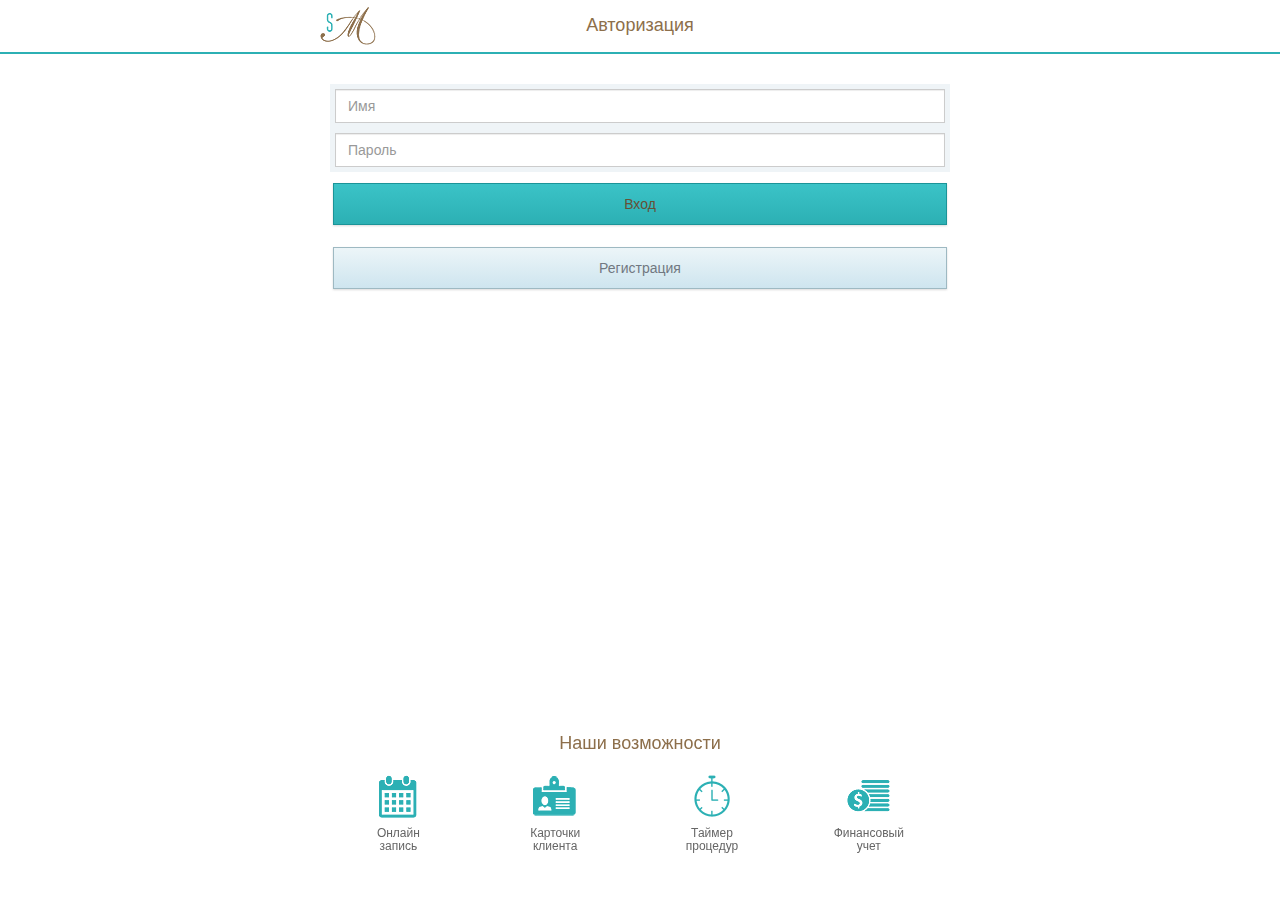
<file: index.html>
﻿<!DOCTYPE html>
<html>
    <head>
		<title></title>
		<meta charset="utf-8">
        
        <meta name="viewport" content="width=device-width, initial-scale=1, maximum-scale=1, user-scalable=no">

<script src="js/jquery.min.js"></script>

<link href="css/bootstrap.css" rel="stylesheet" type="text/css">
<link href="css/style.css" rel="stylesheet" type="text/css">
        
	</head>

<body>
    
        <div class="head">
        <div class="headcont"><a href="#" class="logo"><img src="css/img/logo.png" /></a><div class="head_tit">Авторизация</div></div>
            </div>

    <div class="allcont">

        <div class="content">
            <div class="formscont">
            <input type="text" class="form-control form1" placeholder="Имя" style="margin-bottom:10px;">
            <input type="text" class="form-control form1" placeholder="Пароль">
                </div>
        <a href="#" class="btn bottom1" style="margin:11px 0; width:99%;">Вход</a>
        <a href="#" class="btn bottom2" style="margin:11px 0; width:99%;">Регистрация</a>

                </div>

        <div class="foot1">
            <div style="text-align:center; margin-bottom:10px;" class="text1">Наши возможности</div>
            <div class="icons">
             <ul>
             <li><a href="#" class="ic_calendar"><span class="modal_rectangle"></span>Онлайн запись</a><p class="p_ic_calendar">text1 text text text text text text text text text text text text text text</p>
             </li>
             <li><a href="#" class="ic_vcard2"><span class="modal_rectangle"></span>Карточки клиента</a><p class="p_ic_vcard2">text2 text2 text2 tex2t text text text text text text text text text text text</p></li>
             <li><a href="#" class="ic_watch"><span class="modal_rectangle"></span>Таймер процедур</a><p class="p_ic_watch">text3 text3 text3 text3 text text text text text text text text text text text</p></li>
             <li><a href="#" class="ic_dollar"><span class="modal_rectangle"></span>Финансовый учет</a><p class="p_ic_dollar">text4 text4 text4 text4 text text text text text text text text text text text</p></li>
             </ul>
            </div>
                </div>

           </div>

    
</body>

</html>
</file>
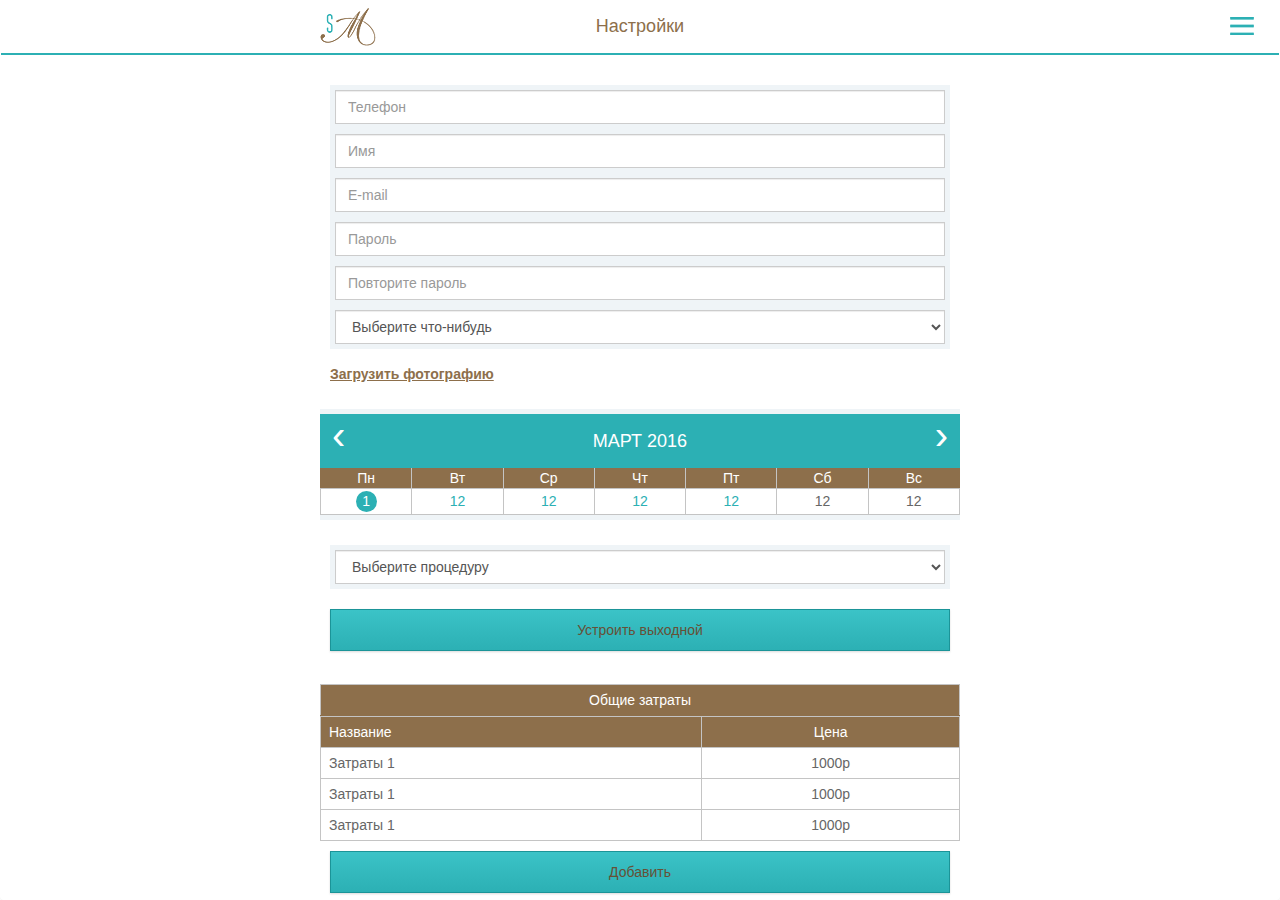
<file: 10_nastroyki.html>
<!DOCTYPE html>
<html>
    <head>
		<title></title>
		<meta charset="utf-8">
        <meta name="viewport" content="width=device-width, initial-scale=1, maximum-scale=1, user-scalable=no">

<script src="js/jquery.min.js"></script>
<script src="js/bootstrap.min.js"></script>
<script src="js/moment-with-locales.js"></script>
<script src="js/bootstrap-datetimepicker.js"></script>

<link href="css/bootstrap.min.css" rel="stylesheet" type="text/css">
        <link href="css/bootstrap-datetimepicker.css" rel="stylesheet" type="text/css">
<link href="css/style.css" rel="stylesheet" type="text/css">

       

    <style>
      .slideout-menu { left: auto; }
      .btn-hamburger { left: auto; right: 12px;}
      .box { height: 1500px; }
    </style>
        
	</head>

<body>

    <!-- Modal - vihodnoy -->

<div id="modal_vihodnoy" class="modal fade" role="dialog">
  <div class="modal-dialog">

    <div class="modal-content">
      <div class="modal-header">
        <button type="button" class="close" data-dismiss="modal">&times;</button>

        <h4 class="modal-title">Выберите день</h4>

      </div>
      <div class="modal-body">

        <!-- Modal content-->

        <div class="formscont">
             <div class="form-group">
                <div class='input-group date' id='datetimepicker2'>
                    <input type='text' class="form-control form1" placeholder="День" />
                    <span class="input-group-addon">
                        <span class="glyphicon glyphicon-calendar"></span>
                    </span>
                </div>
            </div>
         <script type="text/javascript">
            $(function () {
                $('#datetimepicker2').datetimepicker({
                    locale: 'ru',
                    format: 'DD.MM.YYYY'
                });
            });
        </script>
                </div>

        <!-- /Modal content-->

      </div>

      <div class="modal-footer">
        <a href="#" class="btn btn-success" style="float:left;">Сделать выходным</a><button type="button" class="btn btn-default" data-dismiss="modal">Закрыть</button>
      </div>
    </div>
    

  </div>
</div>

<!-- /Modal - vihodnoy -->


<!-- Modal - Затраты -->

<div id="zatrati" class="modal fade" role="dialog">
  <div class="modal-dialog">

    <div class="modal-content">
      <div class="modal-header">
        <button type="button" class="close" data-dismiss="modal">&times;</button>

        <h4 class="modal-title">Добавление затрат</h4>

      </div>
      <div class="modal-body">

        <!-- Modal content-->

        <div class="formscont">
            <input type="text" class="form-control form1 marbot1" placeholder="Наименование">
            <input type="text" class="form-control form1" placeholder="Цена">
                </div>

        <!-- /Modal content-->

      </div>

      <div class="modal-footer">
        <a href="#" class="btn btn-success" style="float:left;">Добавить</a><button type="button" class="btn btn-default" data-dismiss="modal">Закрыть</button>
      </div>
    </div>
    

  </div>
</div>

<!-- /Modal - Затраты -->


    <nav id="menu" class="menu">
      <a href="https://github.com/mango/slideout" target="_blank">
        <header class="menu-header">
          <span class="menu-header-title">Tests</span>
        </header>
      </a>

      <section class="menu-section">
        <h3 class="menu-section-title">Docs</h3>
        <ul class="menu-section-list">
          <li><a href="https://github.com/mango/slideout#installation" target="_blank">Installation</a></li>
          <li><a href="https://github.com/mango/slideout#usage" target="_blank">Usage</a></li>
          <li><a href="https://github.com/mango/slideout#api" target="_blank">API</a></li>
          <li><a href="https://github.com/mango/slideout#npm-scripts" target="_blank">npm-scripts</a></li>
        </ul>
      </section>

    </nav>

    <main id="panel" class="panel" style="position: fixed; margin:0;left: 0;top: 0; margin:0; padding:0;
  bottom: 0;
  right: 0;
  z-index: 0;
  overflow-y: auto;
  -webkit-overflow-scrolling: touch;">
     
    
        <div class="head">
      
        <div class="headcont"><a href="#" class="logo"><img src="css/img/logo.png" /></a><div class="head_tit">Настройки</div></div><button class="btn-hamburger js-slideout-toggle"></button>
            </div>

    <div class="allcont">

        <div class="content">
            <div class="formscont">
                <input type="text" class="form-control form1 marbot1" placeholder="Телефон" >
            <input type="text" class="form-control form1 marbot1" placeholder="Имя" >
                <input type="text" class="form-control form1 marbot1" placeholder="E-mail" >
                <input type="text" class="form-control form1 marbot1" placeholder="Пароль" >
                <input type="text" class="form-control form1 marbot1" placeholder="Повторите пароль" >

                <select class="form-control form1">
    <option selected disabled>Выберите что-нибудь</option>
    <option value="Чебурашка">Чебурашка</option>
    <option value="Крокодил Гена">Крокодил Гена</option>
    <option value="Шапокляк">Шапокляк</option>
    <option value="Крыса Лариса">Крыса Лариса</option>
   </select>

                </div>
            <div style="text-align:left; margin: 15px 0;"><input type="file" id="openfile" class="inputfile" /><label for="openfile" class="link1" style="text-align:left; cursor:pointer;">Загрузить фотографию</label></div>

                </div>


        <div style="background-color:#eff4f7; padding: 5px 0;">

        <div class="calendar">
            <div class="cal_head">
                <ul>
                    <li style="text-align:left; "><a href="#" class="cal_arrow">&#8249;</a></li>
                    <li style="position:relative;">
                        <div class="cal_week" style="padding: 15px;">МАРТ 2016</div>

                    </li>
                    <li style="text-align:right;"><a href="#" class="cal_arrow">&#8250;</a></li>
                </ul>
            </div>

            <div class="cal_body">
                <ul>
                    <li class="cal_body1" style="border-left: 1px #8d6f4b solid;">Пн</li><li class="cal_body1">Вт</li><li class="cal_body1">Ср</li><li class="cal_body1">Чт</li><li class="cal_body1">Пт</li><li class="cal_body1">Сб</li><li class="cal_body1" style="border-right: 1px #8d6f4b solid;">Вс</li>
                </ul>
                <ul>
                    <li class="cal_body2"><a href="#" class="link2 cal_active">1</a></li><li class="cal_body2"><a href="#" class="link2">12</a></li><li class="cal_body2"><a href="#" class="link2">12</a></li><li class="cal_body2"><a href="#" class="link2">12</a></li><li class="cal_body2"><a href="#" class="link2">12</a></li><li class="cal_body2"><a href="#">12</a></li><li class="cal_body2"><a href="#">12</a></li>
                </ul>
                
            </div>

        </div>

        </div>

        <br>

        <div class="content">
            <div class="formscont">

                <select class="form-control form1">
    <option selected disabled>Выберите процедуру</option>
    <option value="Чебурашка">Чебурашка</option>
    <option value="Крокодил Гена">Крокодил Гена</option>
    <option value="Шапокляк">Шапокляк</option>
    <option value="Крыса Лариса">Крыса Лариса</option>
   </select>

                </div>

            <a href="" class="btn bottom1" data-toggle="modal" data-target="#modal_vihodnoy" style="margin: 20px 0 28px 0; width:100%;">Устроить выходной</a>

            </div>


            <div class="table2">
            <ul>
                <li class="table2_head" style="border-bottom: 1px #8d6f4b solid; text-align:center;">Общие затраты</li>
                </ul>
                </div>
            
            <div class="table2">
            <ul>
                <li class="table2_head">Название</li><li style="text-align:center;" class="table2_head">Цена</li>
            </ul>
            <ul>
                <li><div class="table2_t1">Затраты 1</div></li><li><div class="table2_t1" style="text-align:center;">1000р</div></li>
            </ul>
                <ul>
                <li><div class="table2_t1">Затраты 1</div></li><li><div class="table2_t1" style="text-align:center;">1000р</div></li>
            </ul>
                <ul>
                <li><div class="table2_t1">Затраты 1</div></li><li><div class="table2_t1" style="text-align:center;">1000р</div></li>
            </ul>
           
        </div>

        <div class="content">

            <a href="" class="btn bottom1" data-toggle="modal" data-target="#zatrati" style="margin: 5px 0 5px 0; width:100%;">Добавить</a>

            </div>

            <div class="line1" style="margin: 0"></div>
        <br>

        

        <div class="content">

            <div class="formscont">

                <select class="form-control form1 marbot1">
    <option selected disabled>Фон</option>
    <option value="Чебурашка">Чебурашка</option>
    <option value="Крокодил Гена">Крокодил Гена</option>
    <option value="Шапокляк">Шапокляк</option>
    <option value="Крыса Лариса">Крыса Лариса</option>
   </select>

                <select class="form-control form1">
    <option selected disabled>Цвет текста</option>
    <option value="Чебурашка">Чебурашка</option>
    <option value="Крокодил Гена">Крокодил Гена</option>
    <option value="Шапокляк">Шапокляк</option>
    <option value="Крыса Лариса">Крыса Лариса</option>
   </select>

                </div>

            <br>

            </div>

        <br>


    </main>

    <script src="js/slideout.js"></script>
    <script>
      window.onload = function() {
        var slideout = new Slideout({
          'panel': document.getElementById('panel'),
          'menu': document.getElementById('menu'),
          'side': 'right'
        });

        document.querySelector('.js-slideout-toggle').addEventListener('click', function() {
          slideout.toggle();
        });

        document.querySelector('.menu').addEventListener('click', function(eve) {
          if (eve.target.nodeName === 'A') { slideout.close(); }
        });
      };
    </script>
    
</body>

</html>
</file>
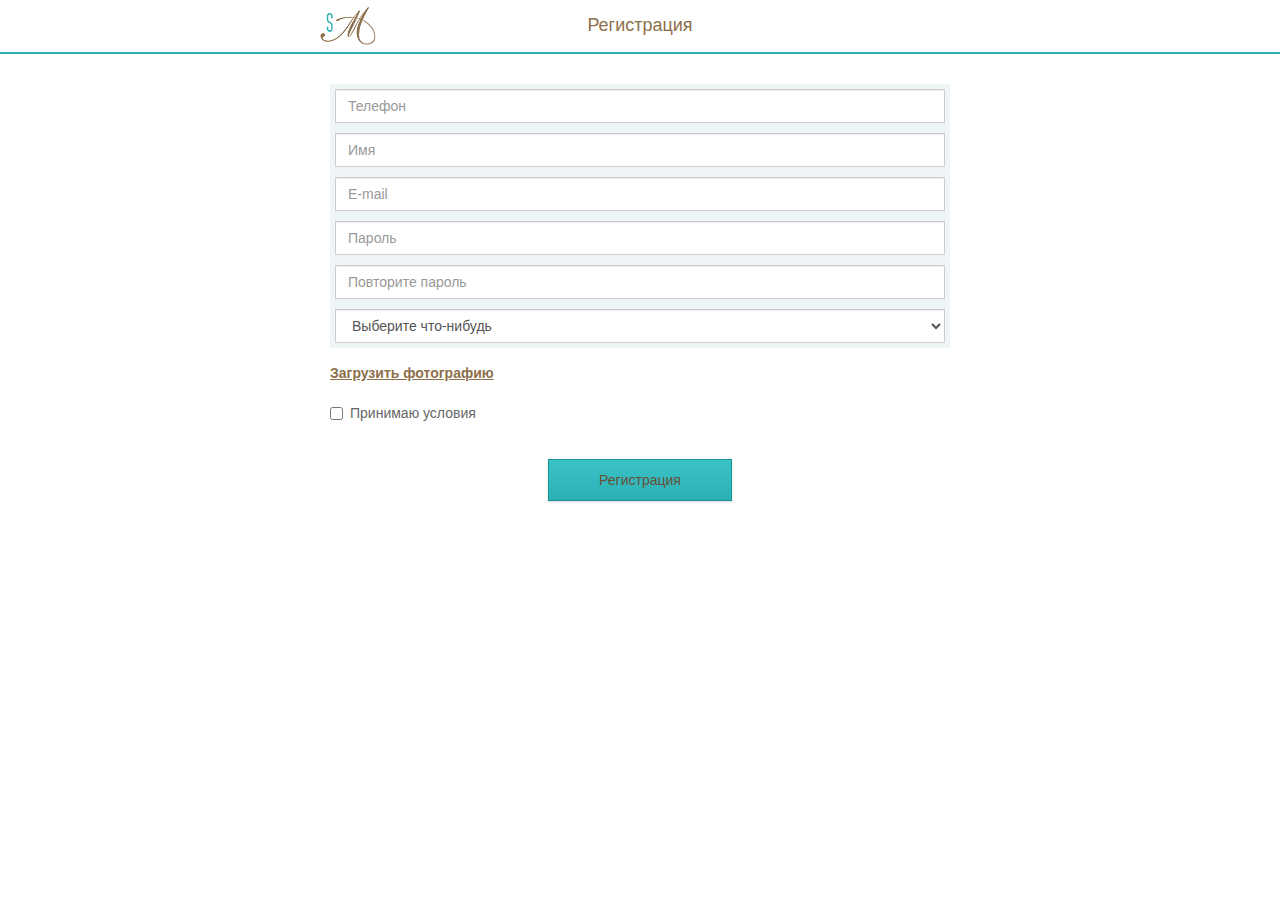
<file: 2_registracia.html>
﻿<!DOCTYPE html>
<html>
    <head>
		<title></title>
		<meta charset="utf-8">
        
        <meta name="viewport" content="width=device-width, initial-scale=1, maximum-scale=1, user-scalable=no">

<script src="js/jquery.min.js"></script>

<link href="css/bootstrap.css" rel="stylesheet" type="text/css">
<link href="css/style.css" rel="stylesheet" type="text/css">
        
	</head>

<body>
    
        <div class="head">
        <div class="headcont"><a href="#" class="logo"><img src="css/img/logo.png" /></a><div class="head_tit">Регистрация</div></div>
            </div>

    <div class="allcont">

        <div class="content">
            <div class="formscont">
                <input type="text" class="form-control form1 marbot1" placeholder="Телефон" >
            <input type="text" class="form-control form1 marbot1" placeholder="Имя" >
                <input type="text" class="form-control form1 marbot1" placeholder="E-mail" >
                <input type="text" class="form-control form1 marbot1" placeholder="Пароль" >
                <input type="text" class="form-control form1 marbot1" placeholder="Повторите пароль" >

                <select class="form-control form1">
    <option selected disabled>Выберите что-нибудь</option>
    <option value="Чебурашка">Чебурашка</option>
    <option value="Крокодил Гена">Крокодил Гена</option>
    <option value="Шапокляк">Шапокляк</option>
    <option value="Крыса Лариса">Крыса Лариса</option>
   </select>

                </div>
            <div style="text-align:left; margin: 15px 0;"><input type="file" id="openfile" class="inputfile" /><label for="openfile" class="link1" style="text-align:left; cursor:pointer;">Загрузить фотографию</label></div>
            <div style="text-align:left; margin-bottom:25px;" class="checkbox"><label><input type="checkbox">Принимаю условия</label></div>
        <a href="#" class="btn bottom1" style="margin:11px 0;">Регистрация</a>

                </div>

           </div>


    
</body>

</html>
</file>
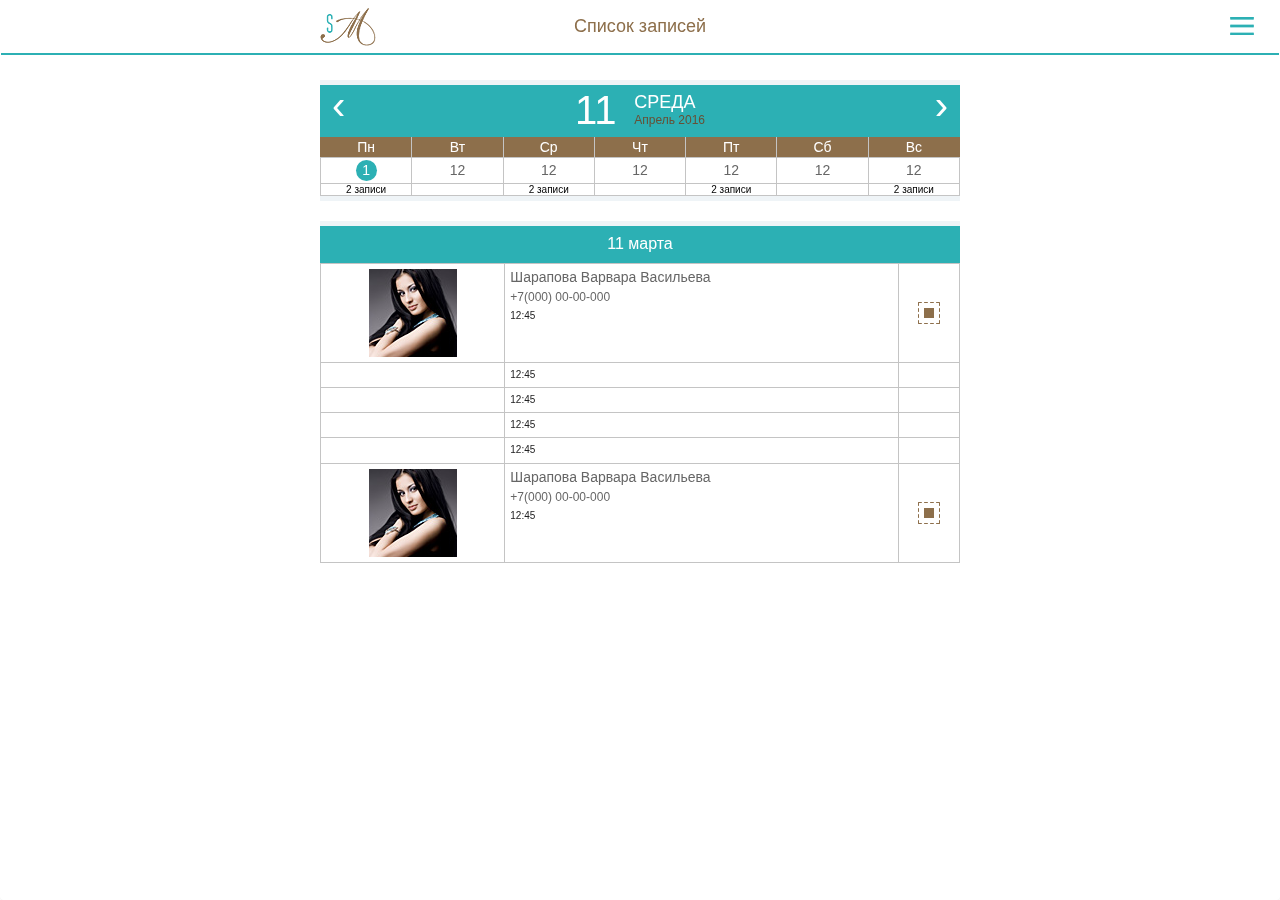
<file: 3_spisok_zapisey.html>
<!DOCTYPE html>
<html>
    <head>
		<title></title>
		<meta charset="utf-8">
        <meta name="viewport" content="width=device-width, initial-scale=1, maximum-scale=1, user-scalable=no">

<script src="js/jquery.min.js"></script>
<script src="js/bootstrap.min.js"></script>

<link href="css/bootstrap.css" rel="stylesheet" type="text/css">
<link href="css/style.css" rel="stylesheet" type="text/css">

       

    <style>
      .slideout-menu { left: auto; }
      .btn-hamburger { left: auto; right: 12px;}
      .box { height: 1500px; }
    </style>
        
	</head>

<body>

    <nav id="menu" class="menu">

      <section class="menu-section">
          <h3 class="menu-section-title"><a href="">Главная</a></h3>
        <h3 class="menu-section-title"><a href="">Регистрация</a></h3>
        <h3 class="menu-section-title"><a href="">Список записей</a></h3>
          <h3 class="menu-section-title"><a href="">Список клиентов</a></h3>
          <h3 class="menu-section-title"><a href="">Просмотр клиента</a></h3>
          <h3 class="menu-section-title"><a href="">Статистика</a></h3>
          <h3 class="menu-section-title"><a href="">Запись</a></h3>
          <h3 class="menu-section-title"><a href="">Страница записей</a></h3>
          <h3 class="menu-section-title"><a href="">Настройки</a></h3>
      </section>

    </nav>

    <main id="panel" class="panel" style="position: fixed; margin:0;left: 0;top: 0; margin:0; padding:0;
  bottom: 0;
  right: 0;
  z-index: 0;
  overflow-y: auto;
  -webkit-overflow-scrolling: touch;">
     
    
        <div class="head">
      
        <div class="headcont"><a href="#" class="logo"><img src="css/img/logo.png" /></a><div class="head_tit">Список записей</div></div><button class="btn-hamburger js-slideout-toggle"></button>
            </div>

    <div class="allcont">

        <div style="background-color:#eff4f7; padding: 5px 0;">

        <div class="calendar">
            <div class="cal_head">
                <ul>
                    <li style="text-align:left; "><a href="#" class="cal_arrow">&#8249;</a></li>
                    <li style="position:relative;">
                        <div class="cal_date">
                            <div class="cal_day">11</div>
                            <div class="cal_date2">
                                <div class="cal_week">СРЕДА</div> <div class="cal_me">Апрель 2016</div>
                            </div>
                        </div>

                    </li>
                    <li style="text-align:right;"><a href="#" class="cal_arrow">&#8250;</a></li>
                </ul>
            </div>

            <div class="cal_body">
                <ul>
                    <li class="cal_body1" style="border-left: 1px #8d6f4b solid;">Пн</li><li class="cal_body1">Вт</li><li class="cal_body1">Ср</li><li class="cal_body1">Чт</li><li class="cal_body1">Пт</li><li class="cal_body1">Сб</li><li class="cal_body1" style="border-right: 1px #8d6f4b solid;">Вс</li>
                </ul>
                <ul>
                    <li class="cal_body2"><a href="#" class="cal_active">1</a></li><li class="cal_body2"><a href="#">12</a></li><li class="cal_body2"><a href="#">12</a></li><li class="cal_body2"><a href="#">12</a></li><li class="cal_body2"><a href="#">12</a></li><li class="cal_body2"><a href="#">12</a></li><li class="cal_body2"><a href="#">12</a></li>
                </ul>
                <ul>
                    <li class="cal_body3">2 записи</li><li class="cal_body3"></li><li class="cal_body3">2 записи</li><li class="cal_body3"></li><li class="cal_body3">2 записи</li><li class="cal_body3"></li><li class="cal_body3">2 записи</li>
                </ul>
            </div>

        </div>

        </div>

        <br>

        <div style="background-color:#eff4f7; padding: 5px 0 0 0;">

        <div class="date1">11 марта</div>
            
            <div class="table1">
                <ul>
                    <li><a href="#"><img src="css/img/foto1.jpg" /></a></li>
                    <li class="vertical_align_top">
                    <div class="table1_fio"><a href="#">Шарапова Варвара Васильева</a></div>
                    <div class="table1_tel">+7(000) 00-00-000</div>
                    <div class="table1_date">12:45</div>
                    </li>
                    <li><a href="#"><img src="css/img/ic_pic.png" /></a></li>
                </ul>
                <ul>
                    <li></li>
                    <li class="vertical_align_top">
                    <div class="table1_date">12:45</div>
                    </li>
                    <li></li>
                </ul>
                <ul>
                    <li></li>
                    <li class="vertical_align_top">
                    <div class="table1_date">12:45</div>
                    </li>
                    <li></li>
                </ul>
                <ul>
                    <li></li>
                    <li class="vertical_align_top">
                    <div class="table1_date">12:45</div>
                    </li>
                    <li></li>
                </ul>
                <ul>
                    <li></li>
                    <li class="vertical_align_top">
                    <div class="table1_date">12:45</div>
                    </li>
                    <li></li>
                </ul>
                <ul>
                    <li><a href="#"><img src="css/img/foto1.jpg" /></a></li>
                    <li class="vertical_align_top">
                    <div class="table1_fio"><a href="#">Шарапова Варвара Васильева</a></div>
                    <div class="table1_tel">+7(000) 00-00-000</div>
                    <div class="table1_date">12:45</div>
                    </li>
                    <li><a href="#"><img src="css/img/ic_pic.png" /></a></li>
                </ul>
            </div>
        </div>

                

        <div class="foot1">
            
                </div>

           </div>

    </main>

    <script src="js/slideout.js"></script>
    <script>
      window.onload = function() {
        var slideout = new Slideout({
          'panel': document.getElementById('panel'),
          'menu': document.getElementById('menu'),
          'side': 'right'
        });

        document.querySelector('.js-slideout-toggle').addEventListener('click', function() {
          slideout.toggle();
        });

        document.querySelector('.menu').addEventListener('click', function(eve) {
          if (eve.target.nodeName === 'A') { slideout.close(); }
        });
      };
    </script>
    
</body>

</html>
</file>
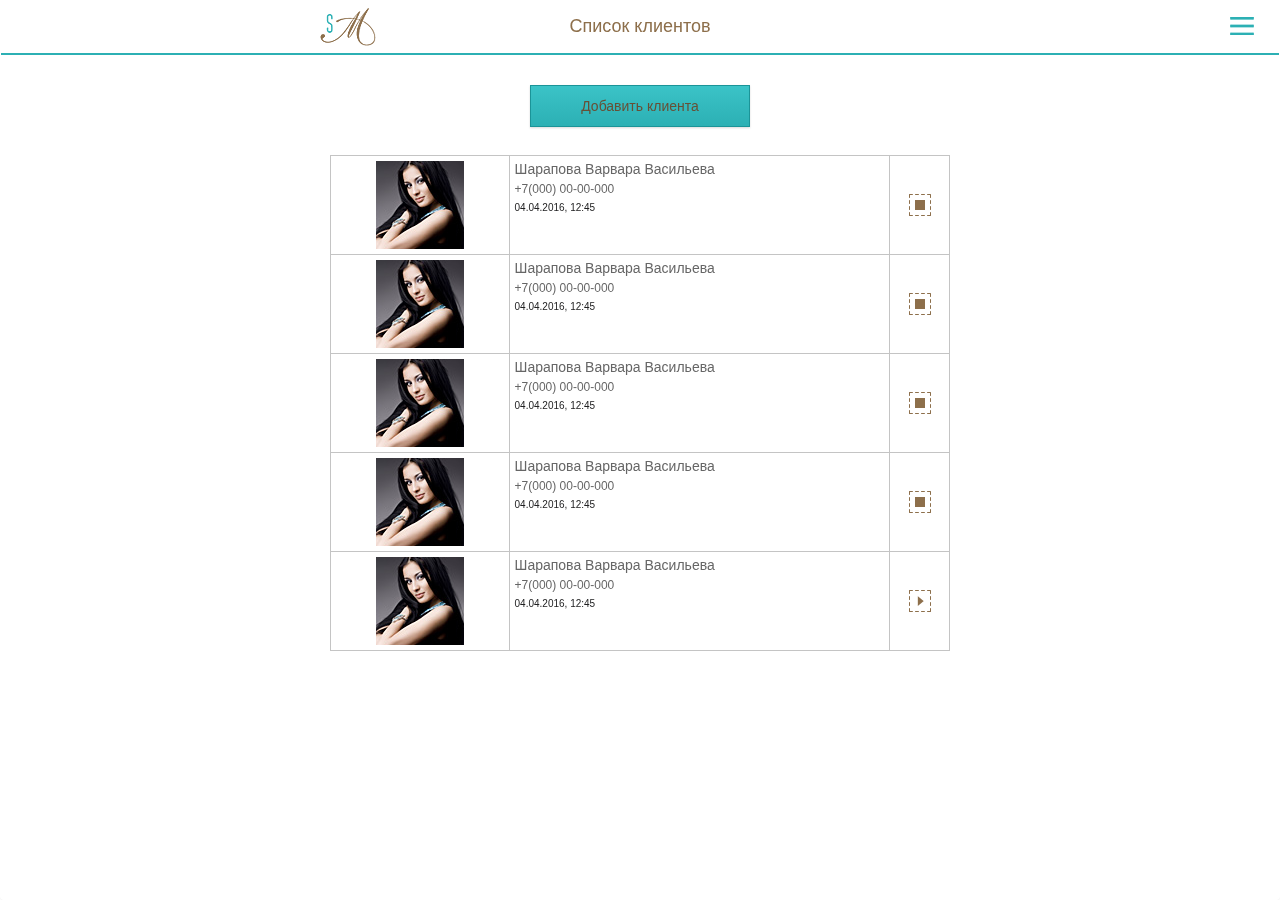
<file: 4_spisok_klientov.html>
<!DOCTYPE html>
<html>
    <head>
		<title></title>
		<meta charset="utf-8">
        
        <meta name="viewport" content="width=device-width, initial-scale=1, maximum-scale=1, user-scalable=no">

<script src="js/jquery.min.js"></script>
<script src="js/bootstrap.min.js"></script>

<link href="css/bootstrap.css" rel="stylesheet" type="text/css">
<link href="css/style.css" rel="stylesheet" type="text/css">

       

    <style>
      .slideout-menu { left: auto; }
      .btn-hamburger { left: auto; right: 12px;}
      .box { height: 1500px; }
    </style>
        
	</head>

<body>

    <nav id="menu" class="menu">

      <section class="menu-section">
          <h3 class="menu-section-title"><a href="">Главная</a></h3>
        <h3 class="menu-section-title"><a href="">Регистрация</a></h3>
        <h3 class="menu-section-title"><a href="">Список записей</a></h3>
          <h3 class="menu-section-title"><a href="">Список клиентов</a></h3>
          <h3 class="menu-section-title"><a href="">Просмотр клиента</a></h3>
          <h3 class="menu-section-title"><a href="">Статистика</a></h3>
          <h3 class="menu-section-title"><a href="">Запись</a></h3>
          <h3 class="menu-section-title"><a href="">Страница записей</a></h3>
          <h3 class="menu-section-title"><a href="">Настройки</a></h3>
      </section>

    </nav>

    <main id="panel" class="panel" style="position: fixed; margin:0;left: 0;top: 0;
  bottom: 0;
  right: 0;
  z-index: 0;
  overflow-y: auto;
  -webkit-overflow-scrolling: touch;">
     
    
        <div class="head">
      
        <div class="headcont"><a href="#" class="logo"><img src="css/img/logo.png" /></a><div class="head_tit">Список клиентов</div></div><button class="btn-hamburger js-slideout-toggle"></button>
            </div>

    <div class="allcont">

        <div class="content">

            <a href="#" class="btn bottom1" style="margin: 0 0 28px 0;">Добавить клиента</a>
            
            <div class="table1">
                <ul>
                    <li><a href="#"><img src="css/img/foto1.jpg" /></a></li>
                    <li class="vertical_align_top">
                    <div class="table1_fio"><a href="#">Шарапова Варвара Васильева</a></div>
                    <div class="table1_tel">+7(000) 00-00-000</div>
                    <div class="table1_date">04.04.2016, 12:45</div>
                    </li>
                    <li><a href="#"><img src="css/img/ic_pic.png" /></a></li>
                </ul>
                <ul>
                    <li><a href="#"><img src="css/img/foto1.jpg" /></a></li>
                    <li class="vertical_align_top">
                    <div class="table1_fio"><a href="#">Шарапова Варвара Васильева</a></div>
                    <div class="table1_tel">+7(000) 00-00-000</div>
                    <div class="table1_date">04.04.2016, 12:45</div>
                    </li>
                    <li><a href="#"><img src="css/img/ic_pic.png" /></a></li>
                </ul>
                <ul>
                    <li><a href="#"><img src="css/img/foto1.jpg" /></a></li>
                    <li class="vertical_align_top">
                    <div class="table1_fio"><a href="#">Шарапова Варвара Васильева</a></div>
                    <div class="table1_tel">+7(000) 00-00-000</div>
                    <div class="table1_date">04.04.2016, 12:45</div>
                    </li>
                    <li><a href="#"><img src="css/img/ic_pic.png" /></a></li>
                </ul>
                <ul>
                    <li><a href="#"><img src="css/img/foto1.jpg" /></a></li>
                    <li class="vertical_align_top">
                    <div class="table1_fio"><a href="#">Шарапова Варвара Васильева</a></div>
                    <div class="table1_tel">+7(000) 00-00-000</div>
                    <div class="table1_date">04.04.2016, 12:45</div>
                    </li>
                    <li><a href="#"><img src="css/img/ic_pic.png" /></a></li>
                </ul>
                <ul>
                    <li><a href="#"><img src="css/img/foto1.jpg" /></a></li>
                    <li class="vertical_align_top">
                    <div class="table1_fio"><a href="#">Шарапова Варвара Васильева</a></div>
                    <div class="table1_tel">+7(000) 00-00-000</div>
                    <div class="table1_date">04.04.2016, 12:45</div>
                    </li>
                    <li><a href="#"><img src="css/img/ic_vid.png" /></a></li>
                </ul>
            </div>

                </div>

        <div class="foot1">
            
                </div>

           </div>

    </main>

    <script src="js/slideout.js"></script>
    <script>
      window.onload = function() {
        var slideout = new Slideout({
          'panel': document.getElementById('panel'),
          'menu': document.getElementById('menu'),
          'side': 'right'
        });

        document.querySelector('.js-slideout-toggle').addEventListener('click', function() {
          slideout.toggle();
        });

        document.querySelector('.menu').addEventListener('click', function(eve) {
          if (eve.target.nodeName === 'A') { slideout.close(); }
        });
      };
    </script>
    
</body>

</html>
</file>
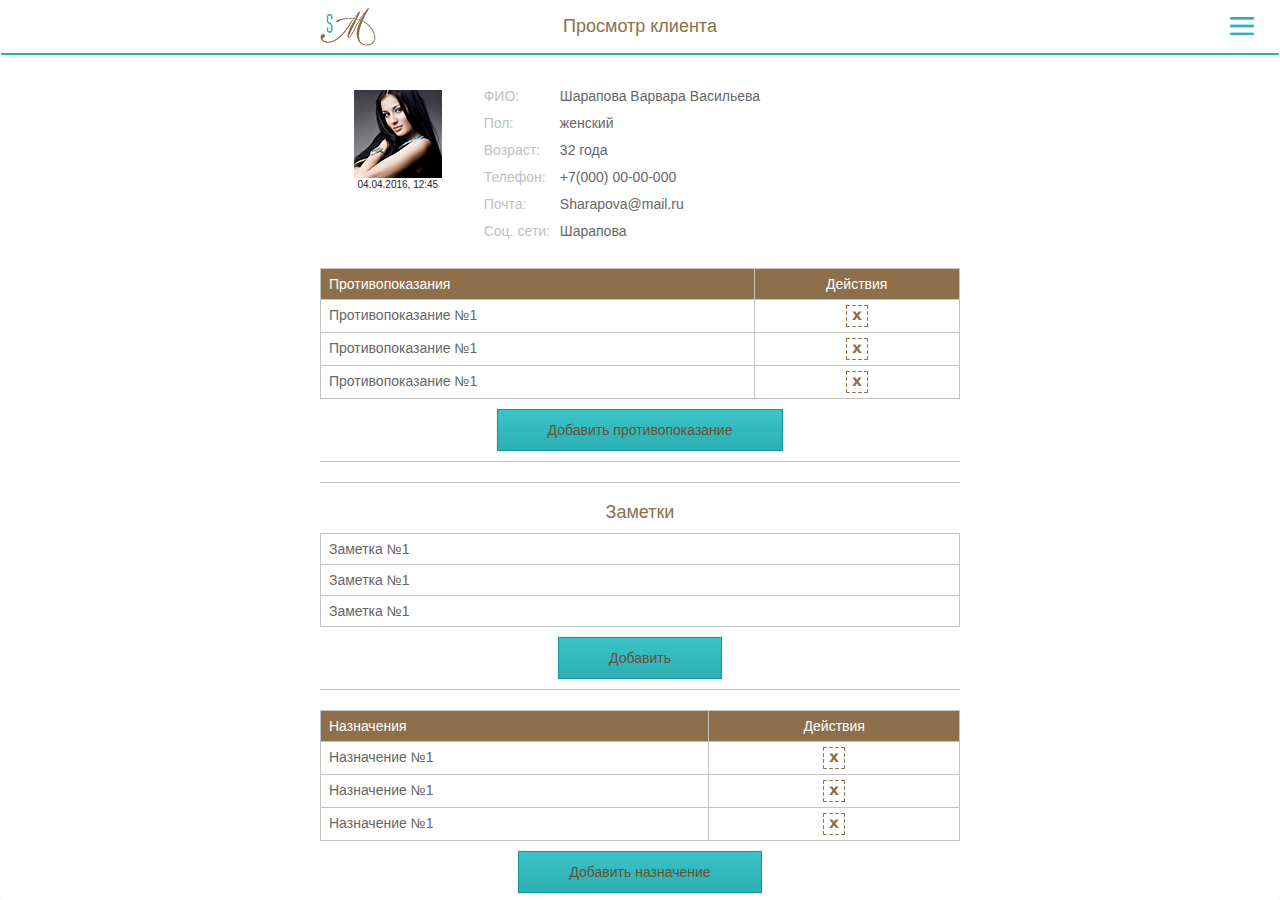
<file: 5_prosmotr_klienta.html>
<!DOCTYPE html>
<html>
    <head>
		<title></title>
		<meta charset="utf-8">
        <meta http-equiv="X-UA-Compatible" content="IE=edge">
        <meta name="viewport" content="width=device-width, initial-scale=1.0">

<script src="js/jquery.min.js"></script>
<script src="js/bootstrap.min.js"></script>
<script src="js/moment-with-locales.js"></script>
<script src="js/bootstrap-datetimepicker.js"></script>

<link href="css/bootstrap.min.css" rel="stylesheet" type="text/css">
        <link href="css/bootstrap-datetimepicker.css" rel="stylesheet" type="text/css">
<link href="css/style.css" rel="stylesheet" type="text/css">

       

    <style>
      .slideout-menu { left: auto; }
      .btn-hamburger { left: auto; right: 12px;}
      .box { height: 1500px; }
    </style>
        
	</head>

<body>

<!-- Modal - protivopokaz -->

<div id="protivopokaz" class="modal fade" role="dialog">
  <div class="modal-dialog">

    <div class="modal-content">
      <div class="modal-header">
        <button type="button" class="close" data-dismiss="modal">&times;</button>

        <h4 class="modal-title">Добавление противопоказания</h4>

      </div>
      <div class="modal-body">

        <!-- Modal content-->

        <div class="formscont">
            <input type="text" class="form-control form1" placeholder="Противопоказание">
                </div>

        <!-- /Modal content-->

      </div>

      <div class="modal-footer">
        <a href="#" class="btn btn-success" style="float:left;">Добавить</a><button type="button" class="btn btn-default" data-dismiss="modal">Закрыть</button>
      </div>
    </div>
    

  </div>
</div>

<!-- /Modal - protivopokaz -->

<!-- Modal - Заметки -->

<div id="zametki" class="modal fade" role="dialog">
  <div class="modal-dialog">

    <div class="modal-content">
      <div class="modal-header">
        <button type="button" class="close" data-dismiss="modal">&times;</button>

        <h4 class="modal-title">Добавление заметки</h4>

      </div>
      <div class="modal-body">

        <!-- Modal content-->

        <div class="formscont">
            <input type="text" class="form-control form1" placeholder="Заметка">
                </div>

        <!-- /Modal content-->

      </div>

      <div class="modal-footer">
        <a href="#" class="btn btn-success" style="float:left;">Добавить</a><button type="button" class="btn btn-default" data-dismiss="modal">Закрыть</button>
      </div>
    </div>
    

  </div>
</div>

<!-- /Modal - Заметки -->


<!-- Modal - naznachenie -->

<div id="modal_naznachenie" class="modal fade" role="dialog">
  <div class="modal-dialog">

    <div class="modal-content">
      <div class="modal-header">
        <button type="button" class="close" data-dismiss="modal">&times;</button>

        <h4 class="modal-title">Добавление назначения</h4>

      </div>
      <div class="modal-body">

        <!-- Modal content-->

        <div class="formscont">
            <input type="text" class="form-control form1" placeholder="Назначение">
                </div>

        <!-- /Modal content-->

      </div>

      <div class="modal-footer">
        <a href="#" class="btn btn-success" style="float:left;">Добавить</a><button type="button" class="btn btn-default" data-dismiss="modal">Закрыть</button>
      </div>
    </div>
    

  </div>
</div>

<!-- /Modal - naznachenie -->


<!-- Modal - procedura -->

<div id="modal_procedura" class="modal fade" role="dialog">
  <div class="modal-dialog">

    <div class="modal-content">
      <div class="modal-header">
        <button type="button" class="close" data-dismiss="modal">&times;</button>

        <h4 class="modal-title">Добавление процедуры</h4>

      </div>
      <div class="modal-body">

        <!-- Modal content-->

        <div class="formscont">
             <div class="form-group">
                <div class='input-group date' id='datetimepicker2'>
                    <input type='text' class="form-control form1" placeholder="Дата" />
                    <span class="input-group-addon">
                        <span class="glyphicon glyphicon-calendar"></span>
                    </span>
                </div>
            </div>
         <script type="text/javascript">
            $(function () {
                $('#datetimepicker2').datetimepicker({
                    locale: 'ru',
                    format: 'DD.MM.YYYY'
                });
            });
        </script>
            <input type="text" class="form-control form1" style="margin-top:10px;" placeholder="Процедура">
            <input type="text" class="form-control form1" style="margin-top:10px;" placeholder="Доход">
            <input type="text" class="form-control form1" style="margin-top:10px;" placeholder="Расход">
                </div>

        <!-- /Modal content-->

      </div>

      <div class="modal-footer">
        <a href="#" class="btn btn-success" style="float:left;">Добавить</a><button type="button" class="btn btn-default" data-dismiss="modal">Закрыть</button>
      </div>
    </div>
    

  </div>
</div>

<!-- /Modal - procedura -->


    <nav id="menu" class="menu">

      <section class="menu-section">
          <h3 class="menu-section-title"><a href="">Главная</a></h3>
        <h3 class="menu-section-title"><a href="">Регистрация</a></h3>
        <h3 class="menu-section-title"><a href="">Список записей</a></h3>
          <h3 class="menu-section-title"><a href="">Список клиентов</a></h3>
          <h3 class="menu-section-title"><a href="">Просмотр клиента</a></h3>
          <h3 class="menu-section-title"><a href="">Статистика</a></h3>
          <h3 class="menu-section-title"><a href="">Запись</a></h3>
          <h3 class="menu-section-title"><a href="">Страница записей</a></h3>
          <h3 class="menu-section-title"><a href="">Настройки</a></h3>
      </section>

    </nav>

    <main id="panel" class="panel" style="position: fixed; margin:0;left: 0;top: 0;
  bottom: 0;
  right: 0;
  z-index: 0;
  overflow-y: auto;
  -webkit-overflow-scrolling: touch;">
     
    
        <div class="head">
      
        <div class="headcont"><a href="#" class="logo"><img src="css/img/logo.png" /></a><div class="head_tit">Просмотр клиента</div></div><button class="btn-hamburger js-slideout-toggle"></button>
            </div>

    <div class="allcont">

        <div class="client_card">

            <ul>
                <li style="text-align:center; padding-top: 10px;"><img src="css/img/foto1.jpg" /><div class="table1_date" style="text-align:center;">04.04.2016, 12:45</div></li>
                <li>
                    
                    <div class="cc2">
                        <ul>
                            <li>
                    <div class="fio2">ФИО:</div>
                                </li>
                            <li>
                    <div class="table1_fio">Шарапова Варвара Васильева</div>
                                </li>
                            </ul>
                        <ul>
                            <li>
                    <div class="fio2">Пол:</div>
                                </li>
                            <li>
                    <div class="table1_fio">женский</div>
                                </li>
                            </ul>
                        <ul>
                            <li>
                    <div class="fio2">Возраст:</div>
                                </li>
                            <li>
                    <div class="table1_fio">32 года</div>
                                </li>
                            </ul>
                        <ul>
                            <li>
                    <div class="fio2">Телефон:</div>
                                </li>
                            <li>
                    <div class="table1_fio">+7(000) 00-00-000</div>
                                </li>
                            </ul>
                        <ul>
                            <li>
                    <div class="fio2">Почта:</div>
                                </li>
                            <li>
                    <div class="table1_fio">Sharapova@mail.ru</div>
                                </li>
                            </ul>
                        <ul>
                            <li>
                    <div class="fio2">Соц. сети:</div>
                                </li>
                            <li>
                    <div class="table1_fio">Шарапова</div>
                                </li>
                            </ul>
                       
                    </div>

                </li>
            </ul>

        </div>

        <br>

        <div class="table2">
            <ul>
                <li class="table2_head">Противопоказания</li><li style="text-align:center;" class="table2_head">Действия</li>
            </ul>
            <ul>
                <li><div class="table2_t1">Противопоказание №1</div></li><li><a href="#" class="but_del"></a></li>
            </ul>
            <ul>
                <li><div class="table2_t1">Противопоказание №1</div></li><li><a href="#" class="but_del"></a></li>
            </ul>
            <ul>
                <li><div class="table2_t1">Противопоказание №1</div></li><li><a href="#" class="but_del"></a></li>
            </ul>
        </div>

        <div class="content">

            <a href="" class="btn bottom1" data-toggle="modal" data-target="#protivopokaz" style="margin: 5px 0 5px 0;">Добавить противопоказание</a>

            </div>

        <div class="line1" style="margin: 0 0"></div>
        <div class="line1" style="margin: 20px 0"></div>

        <h2>Заметки</h2>

        <div class="table2">
            <ul>
                <li><div class="table2_t1">Заметка №1</div></li>
            </ul>
            <ul>
                <li><div class="table2_t1">Заметка №1</div></li>
            </ul>
            <ul>
                <li><div class="table2_t1">Заметка №1</div></li>
            </ul>
        </div>

        <a href="" class="btn bottom1" data-toggle="modal" data-target="#zametki" style="margin: 10px 0 10px 0;">Добавить</a>

        <div class="line1" style="margin: 0 0 20px 0"></div>

        <div class="table2">
            <ul>
                <li class="table2_head">Назначения</li><li style="text-align:center;" class="table2_head">Действия</li>
            </ul>
            <ul>
                <li><div class="table2_t1">Назначение №1</div></li><li><a href="#" class="but_del"></a></li>
            </ul>
            <ul>
                <li><div class="table2_t1">Назначение №1</div></li><li><a href="#" class="but_del"></a></li>
            </ul>
            <ul>
                <li><div class="table2_t1">Назначение №1</div></li><li><a href="#" class="but_del"></a></li>
            </ul>
        </div>

        <a href="#" class="btn bottom1" data-toggle="modal" data-target="#modal_naznachenie" style="margin: 10px 0 10px 0;">Добавить назначение</a>
       <br>
        <div class="line1" style="margin: 0 0 20px 0;"></div>

        <div class="table2">
            <ul>
                <li class="table2_head" style="text-align:center;">Дата</li><li class="table2_head" style="text-align:center;">Процедура</li><li class="table2_head">Расход</li><li class="table2_head">Сумма</li>
            </ul>
            <ul>
                <li><div class="table2_t1" style="text-align:center;">05.04.2016</div></li><li><div class="table2_t1" style="text-align:center;">Проработка шеи</div></li><li><div class="table2_t1">Расход 1 1500 </div></li><li><div class="table2_t1">3000</div></li>
            </ul>
            <ul>
                <li><div class="table2_t1" style="text-align:center;">05.04.2016</div></li><li><div class="table2_t1" style="text-align:center;">Приобрести шапочки</div></li><li><div class="table2_t1">Расход 1 1500 </div></li><li><div class="table2_t1">1000</div></li>
            </ul>
            <ul>
                <li><div class="table2_t1" style="text-align:center;">05.04.2016</div></li><li><div class="table2_t1" style="text-align:center;">Маска каллоген</div></li><li><div class="table2_t1">Расход 1 1500 </div></li><li><div class="table2_t1">100</div></li>
            </ul>
          
        </div>

        <a href="#" class="btn bottom1" data-toggle="modal" data-target="#modal_procedura" style="margin: 10px 0 10px 0;">Добавить процедуру</a>

        <div class="line1" style="margin: 0 0 20px 0;"></div>

        <div class="table2">
            <ul>
                <li class="table2_head" style="text-align:center;">Доход</li><li class="table2_head">Расход</li><li class="table2_head">Заметка</li>
            </ul>
            <ul>
                <li><div class="table2_t1" style="text-align:center;">3000</div></li><li><div class="table2_t1">Расход 1 1500 </div></li><li><div class="table2_t1">Заметка 1</div></li>
            </ul>
            <ul>
                <li><div class="table2_t1" style="text-align:center;">3000</div></li><li><div class="table2_t1">Расход 1 1500 </div></li><li><div class="table2_t1">Заметка 1</div></li>
            </ul>
            <ul>
                <li><div class="table2_t1" style="text-align:center;">3000</div></li><li><div class="table2_t1">Расход 1 1500 </div></li><li><div class="table2_t1">Заметка 1</div></li>
            </ul>
        </div>

        <br>

        <div class="content">

        <a href="" class="btn bottom1" data-toggle="modal" data-target="#modal_trash" style="margin: 0 0 10px 0;"><span class="ic_sapis">Записать пациента</span></a>

        <div class="line1" style="margin: 0 0 15px 0"></div>

        <div class="table3">
            <ul>
                <li>
                    <div style="margin-bottom:5px;"><span class="fio2">Продолжительность:</span> Сегодня 16:30</div>
                    <div><span class="fio2">Процедура:</span> Проработка шеи</div>
                </li><li><a href="#" class="but_pause"></a></li>
            </ul>
        </div>

        <br>

        <div style="background-color:#eff4f7; text-align:center; padding: 10px; font-size:24px; color: #666666;">16:30:45</div>
            <a href="" class="btn bottom1" data-toggle="modal" data-target="#modal_trash" style="margin: 0; width:100%;">Завершить</a>

        <br><br>

        </div>

           </div>

    </main>

    <script src="js/slideout.js"></script>
    <script>
      window.onload = function() {
        var slideout = new Slideout({
          'panel': document.getElementById('panel'),
          'menu': document.getElementById('menu'),
          'side': 'right'
        });

        document.querySelector('.js-slideout-toggle').addEventListener('click', function() {
          slideout.toggle();
        });

        document.querySelector('.menu').addEventListener('click', function(eve) {
          if (eve.target.nodeName === 'A') { slideout.close(); }
        });
      };
    </script>
    
</body>

</html>
</file>
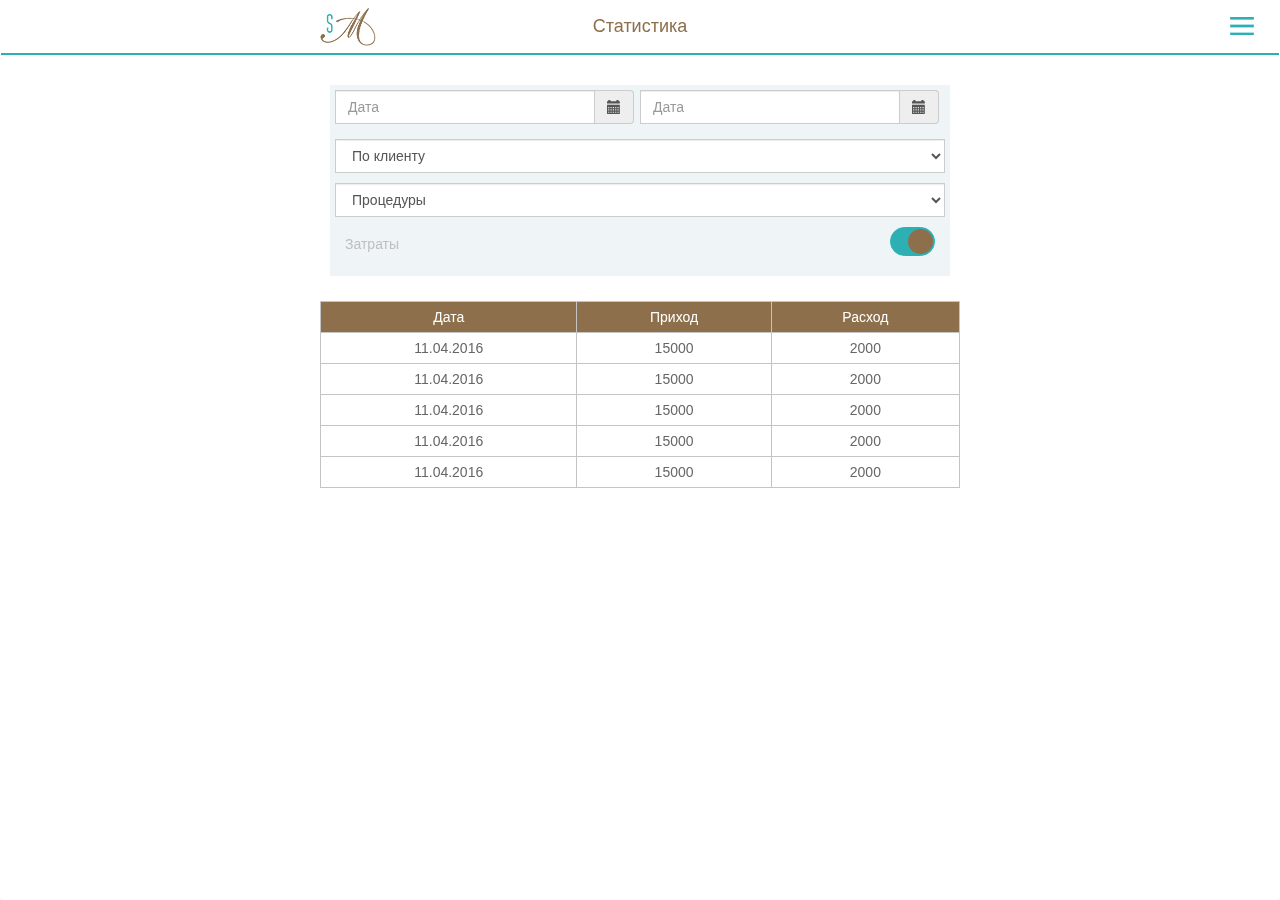
<file: 6_statistika.html>
<!DOCTYPE html>
<html>
    <head>
		<title></title>
		<meta charset="utf-8">
        <meta http-equiv="X-UA-Compatible" content="IE=edge">
        <meta name="viewport" content="width=device-width, initial-scale=1.0">

<script src="js/jquery.min.js"></script>
<script src="js/bootstrap.min.js"></script>
<script src="js/moment-with-locales.js"></script>
<script src="js/bootstrap-datetimepicker.js"></script>

<link href="css/bootstrap.min.css" rel="stylesheet" type="text/css">
        <link href="css/bootstrap-datetimepicker.css" rel="stylesheet" type="text/css">
<link href="css/style.css" rel="stylesheet" type="text/css">

       

    <style>
      .slideout-menu { left: auto; }
      .btn-hamburger { left: auto; right: 12px;}
      .box { height: 1500px; }
    </style>
        
	</head>

<body>

    <nav id="menu" class="menu">

      <section class="menu-section">
          <h3 class="menu-section-title"><a href="">Главная</a></h3>
        <h3 class="menu-section-title"><a href="">Регистрация</a></h3>
        <h3 class="menu-section-title"><a href="">Список записей</a></h3>
          <h3 class="menu-section-title"><a href="">Список клиентов</a></h3>
          <h3 class="menu-section-title"><a href="">Просмотр клиента</a></h3>
          <h3 class="menu-section-title"><a href="">Статистика</a></h3>
          <h3 class="menu-section-title"><a href="">Запись</a></h3>
          <h3 class="menu-section-title"><a href="">Страница записей</a></h3>
          <h3 class="menu-section-title"><a href="">Настройки</a></h3>
      </section>

    </nav>

    <main id="panel" class="panel" style="position: fixed; margin:0;left: 0;top: 0;
  bottom: 0;
  right: 0;
  z-index: 0;
  overflow-y: auto;
  -webkit-overflow-scrolling: touch;">
     
    
        <div class="head">
      
        <div class="headcont"><a href="#" class="logo"><img src="css/img/logo.png" /></a><div class="head_tit">Статистика</div></div><button class="btn-hamburger js-slideout-toggle"></button>
            </div>

    <div class="allcont">

        <div class="content">
            
            <div class="formscont">

                <div class="table_stat">
                    <ul>
                <li>
                    
                    <div class="form-group">
                <div class='input-group date formstat' id='date_stat1'>
                    <input type='text' class="form-control form1" placeholder="Дата" />
                    <span class="input-group-addon">
                        <span class="glyphicon glyphicon-calendar"></span>
                    </span>
                </div>
            </div>
                    <script type="text/javascript">
            $(function () {
                $('#date_stat1').datetimepicker({
                    locale: 'ru',
                    format: 'DD.MM.YYYY'
                });
            });
        </script>
         
                </li>
                        <li>

                  <div class="form-group">
                            <div class='input-group date formstat' id='date_stat2'>
                    <input type='text' class="form-control form1" placeholder="Дата" />
                    <span class="input-group-addon">
                        <span class="glyphicon glyphicon-calendar"></span>
                    </span>
                </div>
               </div>
           <script type="text/javascript">
            $(function () {
                $('#date_stat2').datetimepicker({
                    locale: 'ru',
                    format: 'DD.MM.YYYY'
                });
            });
        </script>

                        </li>
                        </ul>
                    </div>


                <select class="form-control form1 marbot1">
    <option selected>По клиенту</option>
    <option value="Чебурашка">Чебурашка</option>
    <option value="Крокодил Гена">Крокодил Гена</option>
    <option value="Шапокляк">Шапокляк</option>
   </select>

                <select class="form-control form1">
    <option selected>Процедуры</option>
    <option value="Чебурашка">Чебурашка</option>
    <option value="Крокодил Гена">Крокодил Гена</option>
    <option value="Шапокляк">Шапокляк</option>
   </select>

                

                
                
                <div class="table_cle" style="width:100%; padding:10px;">
                    <ul>
                <li style="text-align:left;"><span class="fio2">Затраты</span></li><li style="text-align:right; width:1px;"><input type="checkbox" id="chek1" class="checkbox1"><label class="chek_on" for="chek1"><span></span></label></li>
                        </ul>
                    </div>

            </div></div>

        <br>

        <div class="table2">
            <ul>
                <li class="table2_head" style="text-align:center;">Дата</li><li class="table2_head" style="text-align:center;">Приход</li><li class="table2_head" style="text-align:center;">Расход</li>
            </ul>
            <ul>
                <li><div class="table2_t1" style="text-align:center;">11.04.2016</div></li><li><div class="table2_t1" style="text-align:center;">15000</div></li><li><div class="table2_t1" style="text-align:center;">2000</div></li>
            </ul>
            <ul>
                <li><div class="table2_t1" style="text-align:center;">11.04.2016</div></li><li><div class="table2_t1" style="text-align:center;">15000</div></li><li><div class="table2_t1" style="text-align:center;">2000</div></li>
            </ul>
            <ul>
                <li><div class="table2_t1" style="text-align:center;">11.04.2016</div></li><li><div class="table2_t1" style="text-align:center;">15000</div></li><li><div class="table2_t1" style="text-align:center;">2000</div></li>
            </ul>
            <ul>
                <li><div class="table2_t1" style="text-align:center;">11.04.2016</div></li><li><div class="table2_t1" style="text-align:center;">15000</div></li><li><div class="table2_t1" style="text-align:center;">2000</div></li>
            </ul>
            <ul>
                <li><div class="table2_t1" style="text-align:center;">11.04.2016</div></li><li><div class="table2_t1" style="text-align:center;">15000</div></li><li><div class="table2_t1" style="text-align:center;">2000</div></li>
            </ul>
        </div>

    </div>
           

    </main>



    <script src="js/slideout.js"></script>
    <script>
      window.onload = function() {
        var slideout = new Slideout({
          'panel': document.getElementById('panel'),
          'menu': document.getElementById('menu'),
          'side': 'right'
        });

        document.querySelector('.js-slideout-toggle').addEventListener('click', function() {
          slideout.toggle();
        });

        document.querySelector('.menu').addEventListener('click', function(eve) {
          if (eve.target.nodeName === 'A') { slideout.close(); }
        });
      };
    </script>
    
</body>

</html>
</file>
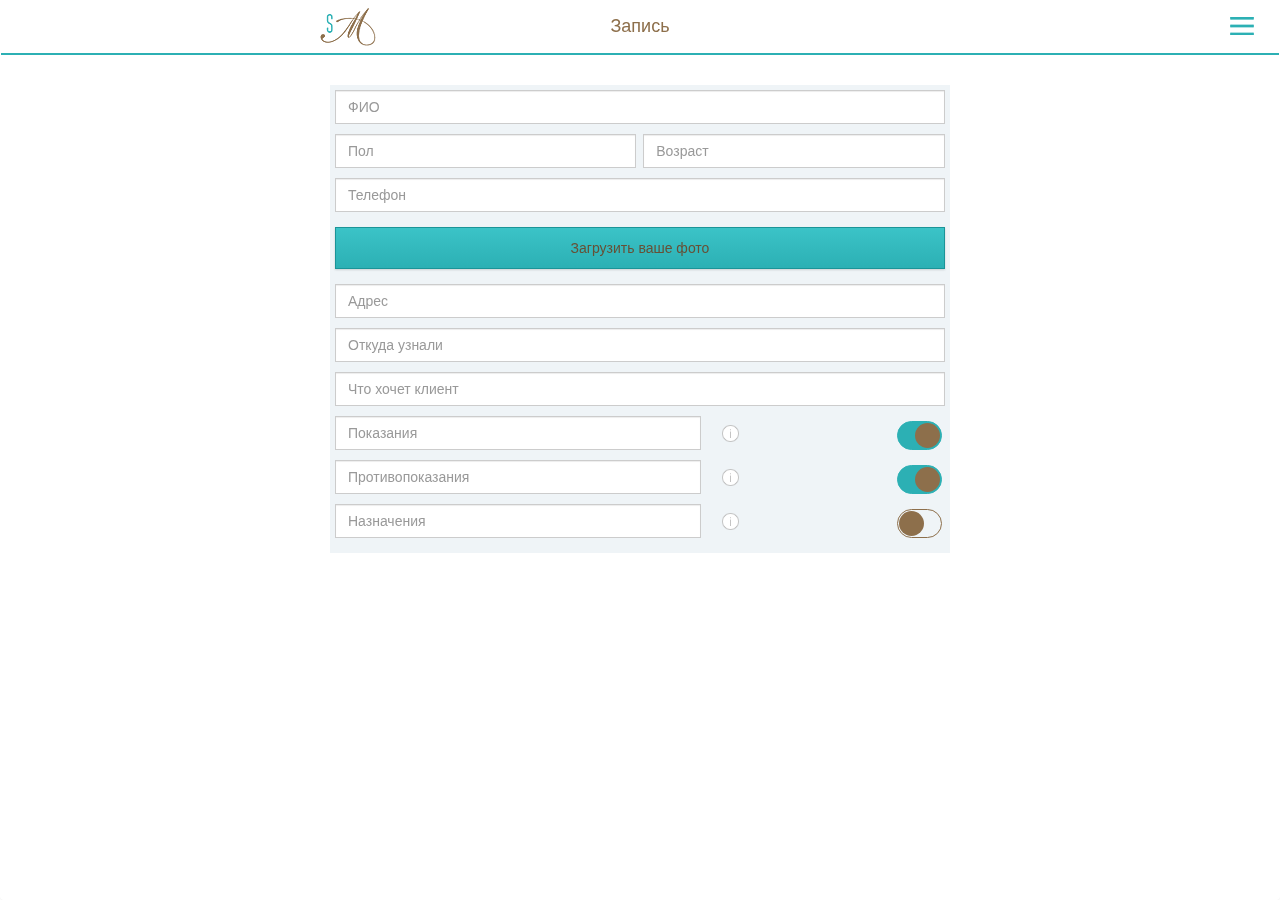
<file: 7_zapis.html>
<!DOCTYPE html>
<html>
    <head>
		<title></title>
		<meta charset="utf-8">
        <meta http-equiv="X-UA-Compatible" content="IE=edge">
        <meta name="viewport" content="width=device-width, initial-scale=1.0">

<script src="js/jquery.min.js"></script>
<script src="js/bootstrap.min.js"></script>
<script src="js/moment-with-locales.js"></script>
<script src="js/bootstrap-datetimepicker.js"></script>

<link href="css/bootstrap.min.css" rel="stylesheet" type="text/css">
        <link href="css/bootstrap-datetimepicker.css" rel="stylesheet" type="text/css">
<link href="css/style.css" rel="stylesheet" type="text/css">

       

    <style>
      .slideout-menu { left: auto; }
      .btn-hamburger { left: auto; right: 12px;}
      .box { height: 1500px; }
    </style>
        
	</head>

<body>

    <nav id="menu" class="menu">

      <section class="menu-section">
          <h3 class="menu-section-title"><a href="">Главная</a></h3>
        <h3 class="menu-section-title"><a href="">Регистрация</a></h3>
        <h3 class="menu-section-title"><a href="">Список записей</a></h3>
          <h3 class="menu-section-title"><a href="">Список клиентов</a></h3>
          <h3 class="menu-section-title"><a href="">Просмотр клиента</a></h3>
          <h3 class="menu-section-title"><a href="">Статистика</a></h3>
          <h3 class="menu-section-title"><a href="">Запись</a></h3>
          <h3 class="menu-section-title"><a href="">Страница записей</a></h3>
          <h3 class="menu-section-title"><a href="">Настройки</a></h3>
      </section>

    </nav>

    <main id="panel" class="panel" style="position: fixed; margin:0;left: 0;top: 0;
  bottom: 0;
  right: 0;
  z-index: 0;
  overflow-y: auto;
  -webkit-overflow-scrolling: touch;">
     
    
        <div class="head">
      
        <div class="headcont"><a href="#" class="logo"><img src="css/img/logo.png" /></a><div class="head_tit">Запись</div></div><button class="btn-hamburger js-slideout-toggle"></button>
            </div>

    <div class="allcont">

        <div class="content">
            
            <div class="formscont">

                <input type="text" class="form-control form1 marbot1" placeholder="ФИО" >

                <div class="table_cle" style="width:100%;">
                    <ul>
                        <li style="padding-right:3px;"><input type="text" class="form-control form1 marbot1" placeholder="Пол" ></li><li style="padding-left:4px;"><input type="text" class="form-control form1 marbot1" placeholder="Возраст" ></li>
                        </ul>
                    </div>

                <input type="text" class="form-control form1 marbot1" placeholder="Телефон">

                <div style="text-align:left; margin: 15px 0;"><input type="file" id="openfile" class="inputfile" /><label for="openfile" class="btn bottom1" style="width:100%;">Загрузить ваше фото</label></div>

                <input type="text" class="form-control form1 marbot1" placeholder="Адрес">

                <input type="text" class="form-control form1 marbot1" placeholder="Откуда узнали">

                <input type="text" class="form-control form1 marbot1" placeholder="Что хочет клиент">

                <div class="table_cle" style="width:100%;">
                    <ul>
                    <li style="width:60%;"><input type="text" class="form-control form1 marbot1" placeholder="Показания"></li><li style="text-align:left;">
                        
                        <a href="#" class="ic_voskl" style="margin-bottom:9px; margin-left:10%;">
                            <span class="modal_rectangle2"></span>
                           <p class="p_info">text11 text text text text text text text text text text text text text text</p> 
                        </a>
                        
                        

                                </li>
                        
                        <li style="width:1px; padding-right:3px;"><input type="checkbox" id="chek1" class="checkbox1"><label class="chek_on" for="chek1"><span></span></label></li>
                                       </ul>
                    <ul>
                    <li style="width:60%;"><input type="text" class="form-control form1 marbot1" placeholder="Противопоказания"></li><li style="text-align:left;">
                        
                        <a href="#" class="ic_voskl" style="margin-bottom:9px; margin-left:10%;">
                           <span class="modal_rectangle2"></span>
                           <p class="p_info">text22 text text text text text text text text text text text text text text</p>
                        </a>

                                                                                                                                     </li><li style="width:1px; padding-right:3px;"><input type="checkbox" id="chek2" class="checkbox1"><label class="chek_on" for="chek2"><span></span></label></li>
                                       </ul>
                    <ul>
                    <li style="width:60%;"><input type="text" class="form-control form1 marbot1" placeholder="Назначения"></li><li style="text-align:left;">
                        
                        <a href="#" class="ic_voskl" style="margin-bottom:9px; margin-left:10%;">
                            <span class="modal_rectangle2"></span>
                           <p class="p_info">text33 text text text text text text text text text text text text text text</p>
                        </a>
                        

                                                                                                                               </li><li style="width:1px; padding-right:3px;"><input type="checkbox" id="chek3" class="checkbox1"><label class="chek_off" for="chek3"><span></span></label></li>
                                       </ul>

                </div>
            </div></div>
<br>

    </div>
           

    </main>



    <script src="js/slideout.js"></script>
    <script>
      window.onload = function() {
        var slideout = new Slideout({
          'panel': document.getElementById('panel'),
          'menu': document.getElementById('menu'),
          'side': 'right'
        });

        document.querySelector('.js-slideout-toggle').addEventListener('click', function() {
          slideout.toggle();
        });

        document.querySelector('.menu').addEventListener('click', function(eve) {
          if (eve.target.nodeName === 'A') { slideout.close(); }
        });
      };
    </script>
    
</body>

</html>
</file>
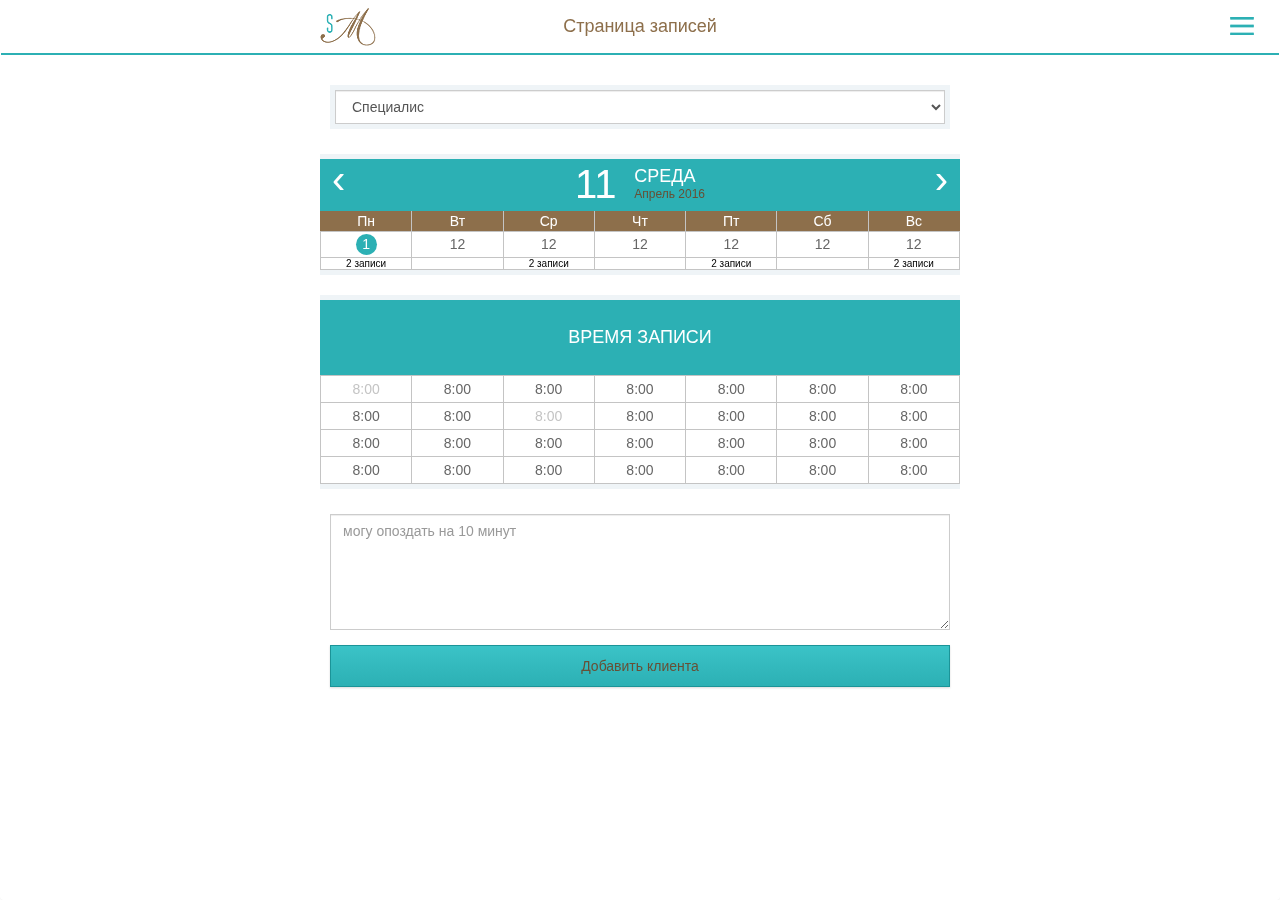
<file: 8_stranica_zapisey.html>
<!DOCTYPE html>
<html>
    <head>
		<title></title>
		<meta charset="utf-8">
        <meta name="viewport" content="width=device-width, initial-scale=1, maximum-scale=1, user-scalable=no">

<script src="js/jquery.min.js"></script>
<script src="js/bootstrap.min.js"></script>

<link href="css/bootstrap.css" rel="stylesheet" type="text/css">
<link href="css/style.css" rel="stylesheet" type="text/css">

       

    <style>
      .slideout-menu { left: auto; }
      .btn-hamburger { left: auto; right: 12px;}
      .box { height: 1500px; }
    </style>
        
	</head>

<body>

    <nav id="menu" class="menu">

      <section class="menu-section">
          <h3 class="menu-section-title"><a href="">Главная</a></h3>
        <h3 class="menu-section-title"><a href="">Регистрация</a></h3>
        <h3 class="menu-section-title"><a href="">Список записей</a></h3>
          <h3 class="menu-section-title"><a href="">Список клиентов</a></h3>
          <h3 class="menu-section-title"><a href="">Просмотр клиента</a></h3>
          <h3 class="menu-section-title"><a href="">Статистика</a></h3>
          <h3 class="menu-section-title"><a href="">Запись</a></h3>
          <h3 class="menu-section-title"><a href="">Страница записей</a></h3>
          <h3 class="menu-section-title"><a href="">Настройки</a></h3>
      </section>

    </nav>

    <main id="panel" class="panel" style="position: fixed; margin:0;left: 0;top: 0; margin:0; padding:0;
  bottom: 0;
  right: 0;
  z-index: 0;
  overflow-y: auto;
  -webkit-overflow-scrolling: touch;">
     
    
        <div class="head">
      
        <div class="headcont"><a href="#" class="logo"><img src="css/img/logo.png" /></a><div class="head_tit">Страница записей</div></div><button class="btn-hamburger js-slideout-toggle"></button>
            </div>

    <div class="allcont">

        <div class="content">

        <div class="formscont">

                <select class="form-control form1">
    <option selected>Специалис</option>
    <option value="Чебурашка">Чебурашка</option>
    <option value="Крокодил Гена">Крокодил Гена</option>
    <option value="Шапокляк">Шапокляк</option>
   </select>

            </div>

            </div>

        <br>

        <div style="background-color:#eff4f7; padding: 5px 0;">

        <div class="calendar">
            <div class="cal_head">
                <ul>
                    <li style="text-align:left; "><a href="#" class="cal_arrow">&#8249;</a></li>
                    <li style="position:relative;">
                        <div class="cal_date">
                            <div class="cal_day">11</div>
                            <div class="cal_date2">
                                <div class="cal_week">СРЕДА</div> <div class="cal_me">Апрель 2016</div>
                            </div>
                        </div>

                    </li>
                    <li style="text-align:right;"><a href="#" class="cal_arrow">&#8250;</a></li>
                </ul>
            </div>

            <div class="cal_body">
                <ul>
                    <li class="cal_body1" style="border-left: 1px #8d6f4b solid;">Пн</li><li class="cal_body1">Вт</li><li class="cal_body1">Ср</li><li class="cal_body1">Чт</li><li class="cal_body1">Пт</li><li class="cal_body1">Сб</li><li class="cal_body1" style="border-right: 1px #8d6f4b solid;">Вс</li>
                </ul>
                <ul>
                    <li class="cal_body2"><a href="#" class="cal_active">1</a></li><li class="cal_body2"><a href="#">12</a></li><li class="cal_body2"><a href="#">12</a></li><li class="cal_body2"><a href="#">12</a></li><li class="cal_body2"><a href="#">12</a></li><li class="cal_body2"><a href="#">12</a></li><li class="cal_body2"><a href="#">12</a></li>
                </ul>
                <ul>
                    <li class="cal_body3">2 записи</li><li class="cal_body3"></li><li class="cal_body3">2 записи</li><li class="cal_body3"></li><li class="cal_body3">2 записи</li><li class="cal_body3"></li><li class="cal_body3">2 записи</li>
                </ul>
            </div>

        </div>

        </div>

        <br>

        <div style="background-color:#eff4f7; padding: 5px 0;">

        <div style="background-color:#2cb0b4; padding: 25px; color: #fff; font-size:18px;">ВРЕМЯ ЗАПИСИ</div>
        <div class="table_zapis">
            <ul>
            <li><a href="#" class="table_zapis_act">8:00</a></li><li><a href="#">8:00</a></li><li><a href="#">8:00</a></li><li><a href="#">8:00</a></li><li><a href="#">8:00</a></li><li><a href="#">8:00</a></li><li><a href="#">8:00</a></li>
             </ul>
            <ul>
            <li><a href="#">8:00</a></li><li><a href="#">8:00</a></li><li><a href="#" class="table_zapis_act">8:00</a></li><li><a href="#">8:00</a></li><li><a href="#">8:00</a></li><li><a href="#">8:00</a></li><li><a href="#">8:00</a></li>
             </ul>
            <ul>
            <li><a href="#">8:00</a></li><li><a href="#">8:00</a></li><li><a href="#">8:00</a></li><li><a href="#">8:00</a></li><li><a href="#">8:00</a></li><li><a href="#">8:00</a></li><li><a href="#">8:00</a></li>
             </ul>
            <ul>
            <li><a href="#">8:00</a></li><li><a href="#">8:00</a></li><li><a href="#">8:00</a></li><li><a href="#">8:00</a></li><li><a href="#">8:00</a></li><li><a href="#">8:00</a></li><li><a href="#">8:00</a></li>
             </ul>
        </div>

            </div>

        <br>

        

        <div class="content">

            <textarea class="form-control form1" style="height:116px;" placeholder="могу опоздать на 10 минут"></textarea>
            <a href="#" class="btn bottom1" style="margin: 15px 0 28px 0; width:100%;">Добавить клиента</a>

            </div>

        <br>


    </main>

    <script src="js/slideout.js"></script>
    <script>
      window.onload = function() {
        var slideout = new Slideout({
          'panel': document.getElementById('panel'),
          'menu': document.getElementById('menu'),
          'side': 'right'
        });

        document.querySelector('.js-slideout-toggle').addEventListener('click', function() {
          slideout.toggle();
        });

        document.querySelector('.menu').addEventListener('click', function(eve) {
          if (eve.target.nodeName === 'A') { slideout.close(); }
        });
      };
    </script>
    
</body>

</html>
</file>
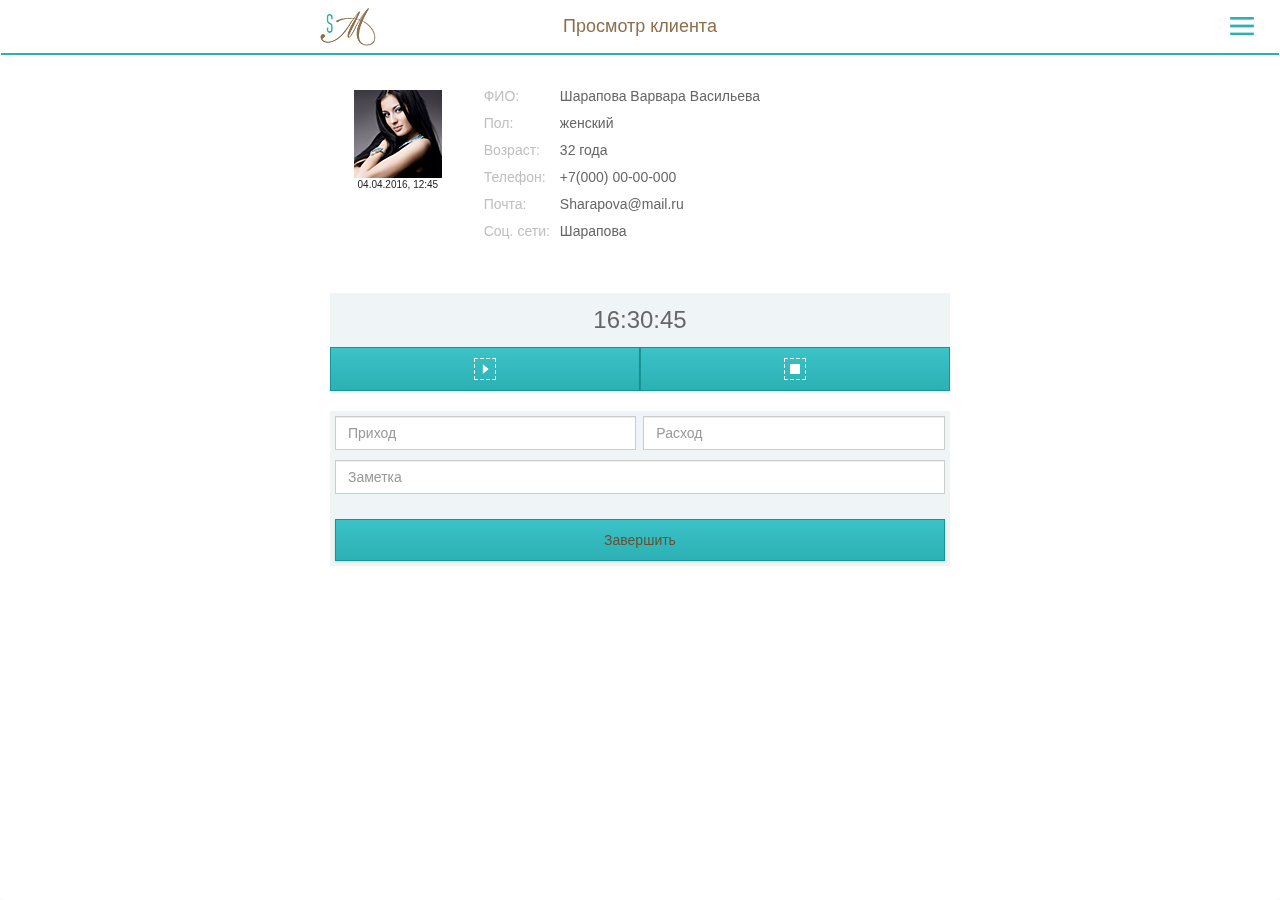
<file: 9_prosmotr_klienta.html>
<!DOCTYPE html>
<html>
    <head>
		<title></title>
		<meta charset="utf-8">
        <meta http-equiv="X-UA-Compatible" content="IE=edge">
        <meta name="viewport" content="width=device-width, initial-scale=1.0">

<script src="js/jquery.min.js"></script>
<script src="js/bootstrap.min.js"></script>
<script src="js/moment-with-locales.js"></script>
<script src="js/bootstrap-datetimepicker.js"></script>

<link href="css/bootstrap.min.css" rel="stylesheet" type="text/css">
        <link href="css/bootstrap-datetimepicker.css" rel="stylesheet" type="text/css">
<link href="css/style.css" rel="stylesheet" type="text/css">

       

    <style>
      .slideout-menu { left: auto; }
      .btn-hamburger { left: auto; right: 12px;}
      .box { height: 1500px; }
    </style>
        
	</head>

<body>

<!-- Modal - protivopokaz -->

<div id="protivopokaz" class="modal fade" role="dialog">
  <div class="modal-dialog">

    <div class="modal-content">
      <div class="modal-header">
        <button type="button" class="close" data-dismiss="modal">&times;</button>

        <h4 class="modal-title">Добавление противопоказания</h4>

      </div>
      <div class="modal-body">

        <!-- Modal content-->

        <div class="formscont">
            <input type="text" class="form-control form1" placeholder="Противопоказание">
                </div>

        <!-- /Modal content-->

      </div>

      <div class="modal-footer">
        <a href="#" class="btn btn-success" style="float:left;">Добавить</a><button type="button" class="btn btn-default" data-dismiss="modal">Закрыть</button>
      </div>
    </div>
    

  </div>
</div>

<!-- /Modal - protivopokaz -->

<!-- Modal - Заметки -->

<div id="zametki" class="modal fade" role="dialog">
  <div class="modal-dialog">

    <div class="modal-content">
      <div class="modal-header">
        <button type="button" class="close" data-dismiss="modal">&times;</button>

        <h4 class="modal-title">Добавление заметки</h4>

      </div>
      <div class="modal-body">

        <!-- Modal content-->

        <div class="formscont">
            <input type="text" class="form-control form1" placeholder="Заметка">
                </div>

        <!-- /Modal content-->

      </div>

      <div class="modal-footer">
        <a href="#" class="btn btn-success" style="float:left;">Добавить</a><button type="button" class="btn btn-default" data-dismiss="modal">Закрыть</button>
      </div>
    </div>
    

  </div>
</div>

<!-- /Modal - Заметки -->


<!-- Modal - naznachenie -->

<div id="modal_naznachenie" class="modal fade" role="dialog">
  <div class="modal-dialog">

    <div class="modal-content">
      <div class="modal-header">
        <button type="button" class="close" data-dismiss="modal">&times;</button>

        <h4 class="modal-title">Добавление назначения</h4>

      </div>
      <div class="modal-body">

        <!-- Modal content-->

        <div class="formscont">
            <input type="text" class="form-control form1" placeholder="Назначение">
                </div>

        <!-- /Modal content-->

      </div>

      <div class="modal-footer">
        <a href="#" class="btn btn-success" style="float:left;">Добавить</a><button type="button" class="btn btn-default" data-dismiss="modal">Закрыть</button>
      </div>
    </div>
    

  </div>
</div>

<!-- /Modal - naznachenie -->


<!-- Modal - procedura -->

<div id="modal_procedura" class="modal fade" role="dialog">
  <div class="modal-dialog">

    <div class="modal-content">
      <div class="modal-header">
        <button type="button" class="close" data-dismiss="modal">&times;</button>

        <h4 class="modal-title">Добавление процедуры</h4>

      </div>
      <div class="modal-body">

        <!-- Modal content-->

        <div class="formscont">
             <div class="form-group">
                <div class='input-group date' id='datetimepicker2'>
                    <input type='text' class="form-control form1" placeholder="Дата" />
                    <span class="input-group-addon">
                        <span class="glyphicon glyphicon-calendar"></span>
                    </span>
                </div>
            </div>
         <script type="text/javascript">
            $(function () {
                $('#datetimepicker2').datetimepicker({
                    locale: 'ru',
                    format: 'DD.MM.YYYY'
                });
            });
        </script>
            <input type="text" class="form-control form1" style="margin-top:10px;" placeholder="Процедура">
            <input type="text" class="form-control form1" style="margin-top:10px;" placeholder="Доход">
            <input type="text" class="form-control form1" style="margin-top:10px;" placeholder="Расход">
                </div>

        <!-- /Modal content-->

      </div>

      <div class="modal-footer">
        <a href="#" class="btn btn-success" style="float:left;">Добавить</a><button type="button" class="btn btn-default" data-dismiss="modal">Закрыть</button>
      </div>
    </div>
    

  </div>
</div>

<!-- /Modal - procedura -->


    <nav id="menu" class="menu">

      <section class="menu-section">
          <h3 class="menu-section-title"><a href="">Главная</a></h3>
        <h3 class="menu-section-title"><a href="">Регистрация</a></h3>
        <h3 class="menu-section-title"><a href="">Список записей</a></h3>
          <h3 class="menu-section-title"><a href="">Список клиентов</a></h3>
          <h3 class="menu-section-title"><a href="">Просмотр клиента</a></h3>
          <h3 class="menu-section-title"><a href="">Статистика</a></h3>
          <h3 class="menu-section-title"><a href="">Запись</a></h3>
          <h3 class="menu-section-title"><a href="">Страница записей</a></h3>
          <h3 class="menu-section-title"><a href="">Настройки</a></h3>
      </section>

    </nav>

    <main id="panel" class="panel" style="position: fixed; margin:0;left: 0;top: 0;
  bottom: 0;
  right: 0;
  z-index: 0;
  overflow-y: auto;
  -webkit-overflow-scrolling: touch;">
     
    
        <div class="head">
      
        <div class="headcont"><a href="#" class="logo"><img src="css/img/logo.png" /></a><div class="head_tit">Просмотр клиента</div></div><button class="btn-hamburger js-slideout-toggle"></button>
            </div>

    <div class="allcont">

        <div class="client_card">

            <ul>
                <li style="text-align:center; padding-top: 10px;"><a href="#"><img src="css/img/foto1.jpg" /></a><div class="table1_date" style="text-align:center;">04.04.2016, 12:45</div></li>
                <li>
                    
                    <div class="cc2">
                        <ul>
                            <li>
                    <div class="fio2">ФИО:</div>
                                </li>
                            <li>
                    <div class="table1_fio">Шарапова Варвара Васильева</div>
                                </li>
                            </ul>
                        <ul>
                            <li>
                    <div class="fio2">Пол:</div>
                                </li>
                            <li>
                    <div class="table1_fio">женский</div>
                                </li>
                            </ul>
                        <ul>
                            <li>
                    <div class="fio2">Возраст:</div>
                                </li>
                            <li>
                    <div class="table1_fio">32 года</div>
                                </li>
                            </ul>
                        <ul>
                            <li>
                    <div class="fio2">Телефон:</div>
                                </li>
                            <li>
                    <div class="table1_fio">+7(000) 00-00-000</div>
                                </li>
                            </ul>
                        <ul>
                            <li>
                    <div class="fio2">Почта:</div>
                                </li>
                            <li>
                    <div class="table1_fio">Sharapova@mail.ru</div>
                                </li>
                            </ul>
                        <ul>
                            <li>
                    <div class="fio2">Соц. сети:</div>
                                </li>
                            <li>
                    <div class="table1_fio">Шарапова</div>
                                </li>
                            </ul>
                       
                    </div>

                </li>
            </ul>

        </div>


        <br>

        <div class="content">

      

        <br>

        <div style="background-color:#eff4f7; text-align:center; padding: 10px; font-size:24px; color: #666666;">16:30:45</div>

            <div class="table_cle" style="width:100%;">
                <ul>
                    <li>
                        <a href="" class="btn bottom1" style="margin: 0; width:100%; display:block;"><span style="display:block; width:100%; height:22px; background:url('css/img/ic_vid_white.png') center no-repeat"></span></a>
                    </li><li>
                        <a href="" class="btn bottom1" style="margin: 0; width:100%; display:block;"><span style="display:block; width:100%; height:22px; background:url('css/img/ic_pic_white.png') center no-repeat"></span></a>
                         </li>
                </ul>
            </div>

        <br>

            <div class="formscont">

                <div class="table_cle" style="width:100%;">
                    <ul>
                        <li style="padding-right:3px;"><input type="text" class="form-control form1 marbot1" placeholder="Приход" ></li><li style="padding-left:4px;"><input type="text" class="form-control form1 marbot1" placeholder="Расход" ></li>
                        </ul>
                    </div>

                <input type="text" class="form-control form1 marbot1" placeholder="Заметка">

                <div style="text-align:left; margin: 25px 0 0 0;">
                    <a href="" class="btn bottom1" style="width:100%;">Завершить</a>

                </div>

              
            </div>

        </div>

           </div>

    </main>

    <script src="js/slideout.js"></script>
    <script>
      window.onload = function() {
        var slideout = new Slideout({
          'panel': document.getElementById('panel'),
          'menu': document.getElementById('menu'),
          'side': 'right'
        });

        document.querySelector('.js-slideout-toggle').addEventListener('click', function() {
          slideout.toggle();
        });

        document.querySelector('.menu').addEventListener('click', function(eve) {
          if (eve.target.nodeName === 'A') { slideout.close(); }
        });
      };
    </script>
    
</body>

</html>
</file>
<file: css/style.css>
body {
  font-family: Arial, Helvetica, sans-serif;
  color: #666;
  width: 100%;
  height: 100%;
  margin: 0;
  padding: 0; }

a {
  color: #666;
  text-decoration: none;
  border-style: none; }
  a:hover {
    color: #000;
    text-decoration: none; }
  a:active {
    color: #000;
    text-decoration: none; }
  a:focus {
    color: #000;
    text-decoration: none; }

.head {
  position: relative;
  display: block;
  padding: 5px 20px;
  text-align: left;
  border-bottom: 2px #2cb0b4 solid; }

.allcont, .headcont {
  position: relative;
  text-align: center;
  min-width: 50px;
  max-width: 640px;
  min-height: 410px;
  left: 0;
  right: 0;
  margin: auto;
  padding: 25px 0 0 0; }

.headcont {
  min-height: 0;
  padding: 0; }

.content {
  padding: 5px 10px; }

.head_tit {
  display: block;
  width: 100%;
  text-align: center;
  font-size: 18px;
  padding: 8px;
  color: #8d6f4b; }

h2 {
  text-align: center;
  font-size: 18px;
  color: #8d6f4b; }

.logo {
  position: absolute;
  bottom: 2px;
  left: 0; }

.formscont {
  background-color: #eff4f7;
  padding: 5px; }

.form1 {
  border-radius: 0; }

.bottom1 {
  display: inline-block;
  padding: 10px 50px;
  color: #665036;
  border-radius: 0;
  -webkit-box-shadow: 0 1px 2px rgba(0, 0, 1, 0.15);
  -moz-box-shadow: 0 1px 2px rgba(0, 0, 1, 0.15);
  box-shadow: 0 1px 2px rgba(0, 0, 1, 0.15);
  border: solid 1px #1b9498;
  background-image: -webkit-linear-gradient(bottom, #2cb0b4, #3bc3c7);
  background-image: -moz-linear-gradient(bottom, #2cb0b4, #3bc3c7);
  background-image: -o-linear-gradient(bottom, #2cb0b4, #3bc3c7);
  background-image: -ms-linear-gradient(bottom, #2cb0b4, #3bc3c7);
  background-image: linear-gradient(to top, #2cb0b4, #3bc3c7); }

.bottom2 {
  display: inline-block;
  padding: 10px 20px;
  color: #717881;
  border-radius: 0;
  -webkit-box-shadow: 0 1px 2px rgba(0, 0, 1, 0.15);
  -moz-box-shadow: 0 1px 2px rgba(0, 0, 1, 0.15);
  box-shadow: 0 1px 2px rgba(0, 0, 1, 0.15);
  border: solid 1px #9eb9c2;
  background-image: -webkit-linear-gradient(bottom, #cee5ef, #ecf5f8);
  background-image: -moz-linear-gradient(bottom, #cee5ef, #ecf5f8);
  background-image: -o-linear-gradient(bottom, #cee5ef, #ecf5f8);
  background-image: -ms-linear-gradient(bottom, #cee5ef, #ecf5f8);
  background-image: linear-gradient(to top, #cee5ef, #ecf5f8); }

.text1 {
  font-size: 18px;
  color: #8d6f4b; }

.text2 {
  font-size: 14px;
  color: #666; }

.foot1 {
  position: fixed;
  bottom: 45px;
  left: 0;
  right: 0;
  margin: auto;
  width: 100%;
  max-width: 640px; }

.icons {
  display: table;
  width: 98%; }
  .icons ul {
    display: table-row; }
  .icons li {
    position: relative;
    display: table-cell;
    text-align: center; }

.icons1, .ic_calendar, .ic_vcard2, .ic_watch, .ic_dollar {
  display: inline-block;
  width: 73px;
  height: 50px;
  text-align: center;
  line-height: 13px;
  font-size: 12px;
  background-repeat: no-repeat;
  background-position: center;
  padding: 60px 0 0 0; }

.ic_calendar {
  background-image: url(img/ic_calendar.png); }
  .ic_calendar:focus .modal_rectangle {
    display: block; }
  .ic_calendar:focus ~ .p_ic_calendar {
    display: block; }

.ic_vcard2 {
  background-image: url(img/ic_vcard2.png); }
  .ic_vcard2:focus .modal_rectangle {
    display: block; }
  .ic_vcard2:focus ~ .p_ic_vcard2 {
    display: block; }

.ic_watch {
  background-image: url(img/ic_watch.png); }
  .ic_watch:focus .modal_rectangle {
    display: block; }
  .ic_watch:focus ~ .p_ic_watch {
    display: block; }

.ic_dollar {
  background-image: url(img/ic_dollar.png); }
  .ic_dollar:focus .modal_rectangle {
    display: block; }
  .ic_dollar:focus ~ .p_ic_dollar {
    display: block; }

.p_icons, .p_ic_calendar, .p_ic_vcard2, .p_ic_watch, .p_ic_dollar {
  position: absolute;
  width: 244px;
  background-color: #2cb0b4;
  padding: 5px 10px;
  color: #fff;
  bottom: 85px;
  text-align: left; }

.modal_rectangle {
  display: none;
  position: absolute;
  top: -8px;
  left: 0;
  right: 0;
  margin: auto;
  width: 14px;
  height: 16px;
  background: url(img/modal_rectangle.png) no-repeat; }

.p_ic_calendar {
  left: 27%;
  display: none; }

.p_ic_vcard2 {
  left: -45%;
  display: none; }

.p_ic_watch {
  right: -40%;
  display: none; }

.p_ic_dollar {
  right: 4%;
  display: none; }

.marbot1 {
  margin-bottom: 10px; }

.link1 {
  font-size: 14px;
  font-weight: bold;
  text-decoration: underline;
  color: #8d6f4b; }

.unstyled::-webkit-inner-spin-button,
.unstyled::-webkit-calendar-picker-indicator {
  display: none;
  -webkit-appearance: none; }

.link2 {
  color: #2cb0b4; }

.calendar {
  background-color: #fff; }

.cal_head {
  display: table;
  width: 100%;
  background-color: #2cb0b4; }
  .cal_head ul {
    display: table-row; }
  .cal_head li {
    display: table-cell;
    vertical-align: middle; }

.cal_date {
  position: relative;
  left: 0;
  right: 0;
  margin: 5px auto 5px auto;
  width: 130px;
  text-align: left; }

.cal_date2 {
  position: absolute;
  right: 0;
  top: 0; }

.cal_day {
  font-size: 40px;
  color: #fff;
  line-height: 40px; }

.cal_week {
  font-size: 18px;
  color: #fff;
  line-height: 20px;
  margin-top: 2px; }

.cal_me {
  font-size: 12px;
  color: #665036; }

.cal_arrow {
  color: #fff;
  font-size: 40px;
  padding: 5px 12px;
  line-height: 20px; }

.cal_body {
  display: table;
  width: 100%;
  border-collapse: collapse;
  border-top: 2px #2cb0b4 solid; }
  .cal_body ul {
    display: table-row; }
  .cal_body li {
    display: table-cell;
    vertical-align: middle;
    border: 1px #c4c4c4 solid;
    width: 14%; }

.cal_body1 {
  color: #fff;
  font-size: 14px;
  background-color: #8d6f4b; }

.cal_body2 {
  font-size: 14px;
  color: #666666;
  position: relative; }
  .cal_body2 a {
    position: relative;
    display: block;
    width: 21px;
    height: 21px;
    left: 0;
    right: 0;
    margin: 2px auto; }
    .cal_body2 a:focus {
      background-color: #2cb0b4;
      border-radius: 50% / 50%;
      color: #fff; }

.cal_body3 {
  font-size: 10px;
  color: #010101;
  line-height: 9px;
  padding: 1px 0; }

.cal_active {
  background-color: #2cb0b4;
  border-radius: 50% / 50%;
  color: #fff; }

.date1 {
  font-size: 16px;
  color: #fff;
  background-color: #2cb0b4;
  padding: 7px; }

.table1 {
  display: table;
  width: 100%;
  border-collapse: collapse;
  background-color: #fff; }
  .table1 ul {
    display: table-row; }
  .table1 li {
    display: table-cell;
    padding: 5px;
    border: 1px #c4c4c4 solid; }

.table1_fio, .fio2 {
  font-size: 14px;
  text-align: left;
  color: #666;
  line-height: 17px; }

.fio2 {
  color: #bfbfbf; }

.table1_tel {
  font-size: 12px;
  text-align: left;
  color: #666;
  margin: 3px 0 3px 0; }

.table1_date {
  font-size: 10px;
  text-align: left;
  color: #212122; }

.vertical_align_top {
  vertical-align: top; }

.but, .but_del, .but_pause {
  display: block;
  width: 22px;
  height: 22px;
  background-repeat: no-repeat;
  left: 0;
  right: 0;
  margin: auto; }

.but_del {
  background-image: url(img/ic_del.png); }

.but_pause {
  background-image: url(img/ic_pause.png); }

.client_card {
  display: table;
  width: 100%; }
  .client_card ul {
    display: table-row; }
  .client_card li {
    display: table-cell;
    vertical-align: top;
    padding: 3px; }

.cc2 {
  display: table; }
  .cc2 ul {
    display: table-row; }
  .cc2 li {
    display: table-cell;
    text-align: top left;
    padding: 5px; }

.line1 {
  height: 1px;
  background-color: #c4c4c4; }

.table2, .table3 {
  display: table;
  width: 100%;
  font-size: 14px;
  border-collapse: collapse; }
  .table2 ul, .table3 ul {
    display: table-row; }
  .table2 li, .table3 li {
    display: table-cell;
    vertical-align: top;
    padding: 5px 8px 5px 8px;
    text-align: left;
    border: 1px #c4c4c4 solid; }

.table2_head {
  color: #fff;
  background-color: #8d6f4b; }

.table2_t1 {
  position: relative;
  font-size: 14px;
  color: #666; }

.ic_sapis {
  background: url(img/ic_zapis.png) left no-repeat;
  padding: 10px 28px;
  margin-left: 10px; }

.table3 li {
  border: 1px #fff solid; }

.table_stat {
  display: table;
  width: 100%; }
  .table_stat ul {
    display: table-row; }
  .table_stat li {
    display: table-cell; }

.table_cle {
  display: table; }
  .table_cle ul {
    display: table-row; }
  .table_cle li {
    display: table-cell;
    vertical-align: middle; }

.formstat {
  width: 98%; }

.ic_voskl {
  position: relative;
  display: block;
  width: 19px;
  height: 19px;
  background: url(img/ic_voskl.png) no-repeat; }
  .ic_voskl:focus .p_info {
    display: block; }
  .ic_voskl:focus .modal_rectangle2 {
    display: block; }

.p_info {
  position: absolute;
  width: 244px;
  background-color: #2cb0b4;
  padding: 5px 10px;
  color: #fff;
  text-align: left;
  top: -65px;
  right: -75px;
  display: none; }

.modal_rectangle2 {
  display: none;
  position: absolute;
  top: -16px;
  left: 0;
  right: 0;
  margin: auto;
  width: 14px;
  height: 16px;
  background: url(img/modal_rectangle.png) no-repeat; }

#openfile {
  display: none; }

.table_zapis {
  display: table;
  border-collapse: collapse;
  width: 100%; }
  .table_zapis ul {
    display: table-row; }
  .table_zapis li {
    display: table-cell;
    vertical-align: middle;
    text-align: center;
    border: 1px #c4c4c4 solid;
    padding: 3px 3px;
    background-color: #fff; }
    .table_zapis li a {
      color: #666666; }
      .table_zapis li a:focus {
        color: #c4c4c4; }
  .table_zapis .table_zapis_act {
    color: #c4c4c4; }

.chek_on, .chek_off {
  position: relative;
  display: block;
  width: 45px;
  height: 29px;
  border-radius: 30px;
  background-color: #2cb0b4;
  border: 1px #2cb0b4 solid; }
  .chek_on span, .chek_off span {
    position: absolute;
    display: block;
    width: 25px;
    height: 25px;
    background-color: #8d6f4b;
    border-radius: 50% / 50%;
    top: 0;
    bottom: 0;
    margin: auto;
    right: 1px;
    transition: all 0.2s ease 0s; }

.chek_off {
  background-color: #eff4f7;
  border-color: #8d6f4b; }
  .chek_off span {
    right: 17px;
    transition: all 0.2s ease 0s; }

.checkbox1 {
  display: none; }

.checkbox1[type="checkbox"]:checked ~ .chek_on, .checkbox1[type="checkbox"]:checked ~ .chek_off {
  background-color: #eff4f7;
  border-color: #8d6f4b; }
  .checkbox1[type="checkbox"]:checked ~ .chek_on span, .checkbox1[type="checkbox"]:checked ~ .chek_off span {
    right: 17px;
    transition: all 0.2s ease 0s; }

.checkbox1[type="checkbox"]:checked ~ .chek_off {
  background-color: #2cb0b4;
  border: 1px #2cb0b4 solid; }
  .checkbox1[type="checkbox"]:checked ~ .chek_off span {
    right: 1px;
    transition: all 0.2s ease 0s; }

/* menu */
.menu {
  background-color: #1D1F20;
  color: #fff;
  padding: 15px; }
  .menu a {
    color: #fff; }

.panel-header {
  position: absolute;
  top: 0;
  width: 100%;
  background-color: aquamarine;
  height: 100px; }

.btn-hamburger {
  position: absolute;
  right: 0;
  top: 0;
  border: none;
  outline: none;
  background: url("img/menu.png") no-repeat center;
  width: 50px;
  height: 50px; }

.slideout-menu {
  position: fixed;
  left: 0;
  top: 0;
  bottom: 0;
  right: 0;
  z-index: 0;
  width: 256px;
  overflow-y: auto;
  -webkit-overflow-scrolling: touch;
  display: none; }

.slideout-panel {
  position: relative;
  z-index: 1;
  will-change: transform; }

.slideout-open,
.slideout-open body,
.slideout-open .slideout-panel {
  overflow: hidden; }

.slideout-open .slideout-menu {
  display: block; }

/* /menu */
@media (max-width: 600px) {
  .table_stat {
    display: table;
    width: 100%; }
    .table_stat ul {
      display: table-row; }
    .table_stat li {
      display: block; }

  .formstat {
    width: 100%; } }
@media (max-height: 455px) {
  .foot1 {
    position: absolute; } }

/*# sourceMappingURL=style.css.map */
</file>
